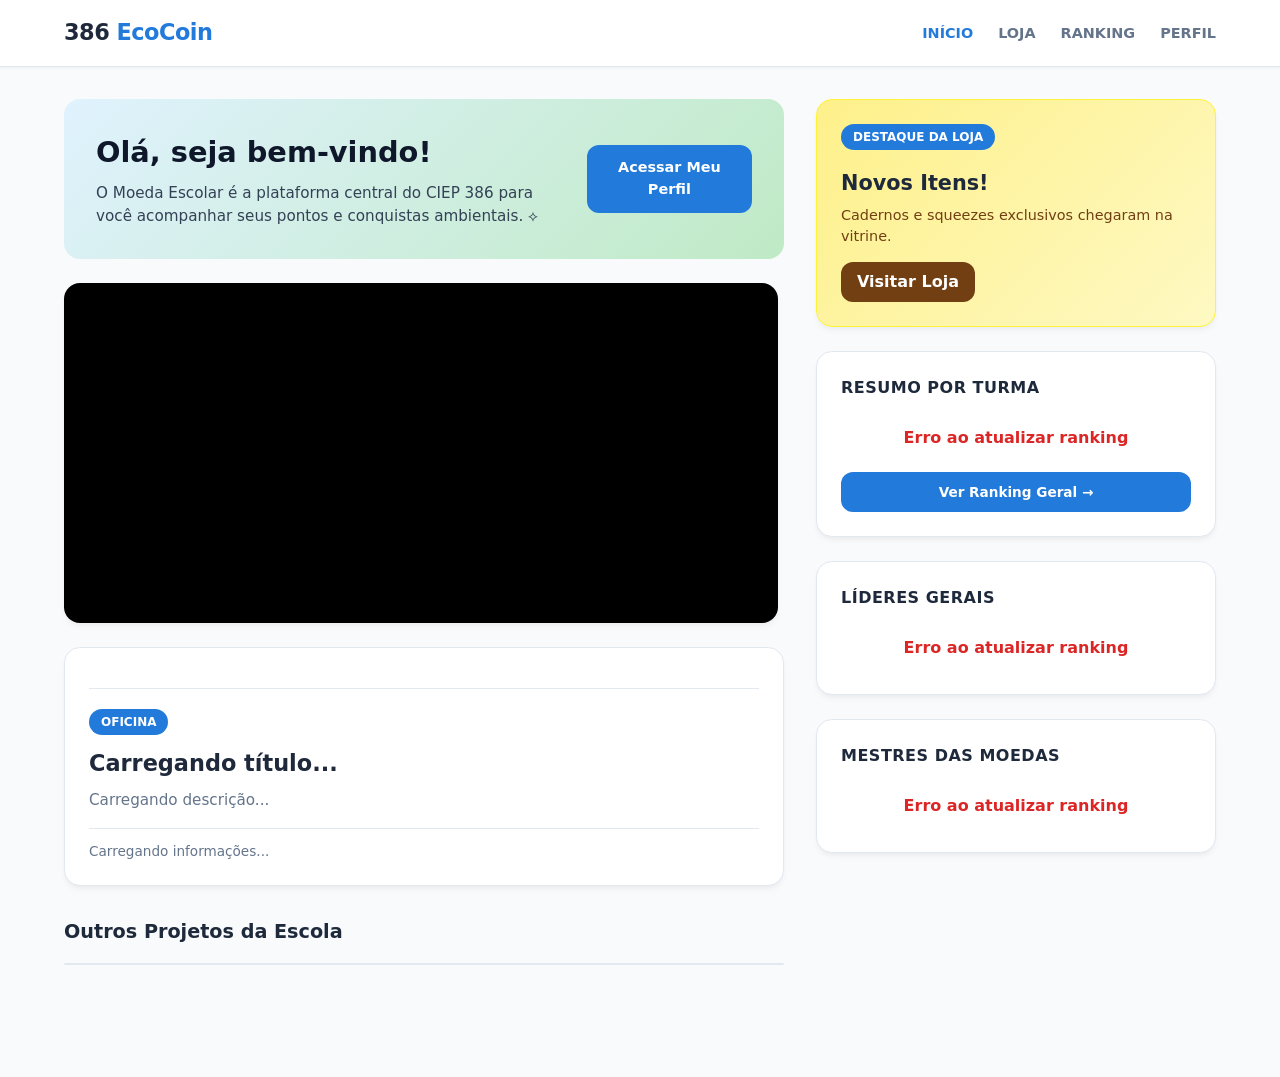
<file: index.html>
<!DOCTYPE html>
<html lang="pt-br">
<head>
    <meta charset="UTF-8">
    <meta name="viewport" content="width=device-width, initial-scale=1.0">
    <title>EcoCoin - Início</title>
    <link rel="stylesheet" href="style.css">
    <script src="script.js" defer></script>
    <script src="script_index.js" defer></script>
</head>
<body> 
    <noscript>
        <div class="aviso-noscript">
            ⚠️ Este site precisa de JavaScript habilitado para funcionar completamente. Habilite o JavaScript no seu navegador.
        </div>
    </noscript>
    <header>
        <div class="nav-container">
            <a href="/" class="logo-text">386 <span>EcoCoin</span></a>
            <button type="button" class="menu-toggle" aria-label="Abrir menu" aria-expanded="false">☰</button>
            <nav><ul>
                <li><a href="/" class="link-ativo">INÍCIO</a></li>
                <li><a href="loja.html">LOJA</a></li>
                <li><a href="ranking.html">RANKING</a></li>
                <li><a href="perfil.html">PERFIL</a></li>
            </ul></nav>
        </div>
    </header>

    <main class="conteiner-painel">
        <section class="coluna-principal">
            <div class="cartao-boas-vindas">
                <div class="texto-boas-vindas">
                    <h1 id="titulo-boas-vindas">Olá, seja bem-vindo!</h1>
                    <p>O Moeda Escolar é a plataforma central do CIEP 386 para você acompanhar seus pontos e conquistas ambientais. ⟡</p>
                </div>
                <a class="botao-principal-painel" id="botao-boas-vindas" href="perfil.html">Acessar Meu Perfil</a>
            </div>

            <div class="conteiner-carrossel">
                <!-- Preenchido dinamicamente via api/conteudo_publica.php (editável em admin/conteudo.html) -->
            </div>

            <div class="cartao cartao-evento">
                <div class="cabecalho-abas">
                    <!-- Preenchido dinamicamente via api/conteudo_publica.php (editável em admin/conteudo.html) -->
                </div>

                <div class="caixa-conteudo">
                    <span id="tag-evento" class="tag-status">OFICINA</span>
                    <h2 id="evento-titulo">Carregando título...</h2>
                    <p class="descricao" id="evento-descricao">Carregando descrição...</p>
                    <p class="rodape-info" id="evento-rodape">Carregando informações...</p>
                    
                    <div class="rodape-acao">
                        <!-- Preenchido dinamicamente via api/conteudo_publica.php (editável em admin/conteudo.html) -->
                    </div>
                </div>
            </div>

            <div class="secao-projetos">
                <h2 class="titulo-secao">Outros Projetos da Escola</h2>
                <div class="acordeon">
                    <!-- Preenchido dinamicamente via api/conteudo_publica.php (editável em admin/conteudo.html) -->
                </div>
            </div>
        </section>

        <aside class="coluna-lateral">
            <div class="cartao cartao-loja-destaque">
                <span class="tag-status status-verde">Destaque da Loja</span>
                <h2>Novos Itens!</h2>
                <p>Cadernos e squeezes exclusivos chegaram na vitrine.</p>
                <a class="botao-secundario" href="loja.html">Visitar Loja</a>
            </div>

            <div class="cartao widget-ranking">
                <h3 class="titulo-widget">Resumo por Turma</h3>
                <div id="resumo-turmas-home" class="conteiner-grafico-ranking">
                    <div class="texto-estado">Carregando turmas...</div>
                </div>
                <a class="botao-texto" href="ranking.html">Ver Ranking Geral →</a>
            </div>    

            <div class="cartao widget-ranking">
                <h3 class="titulo-widget">Líderes Gerais</h3>
                <div id="podio-lideres-gerais" class="lista-resumo-ranking">
                    <div class="texto-estado">Carregando líderes...</div>
                </div>
            </div>

            <div class="cartao widget-ranking">
                <h3 class="titulo-widget">Mestres das Moedas</h3>
                <div id="podio-mestres-moedas" class="lista-resumo-ranking">
                    <div class="texto-estado">Carregando mestres...</div>
                </div>
            </div>    
        </aside>
    </main>
    <footer></footer>
</body>
</html>
</file>
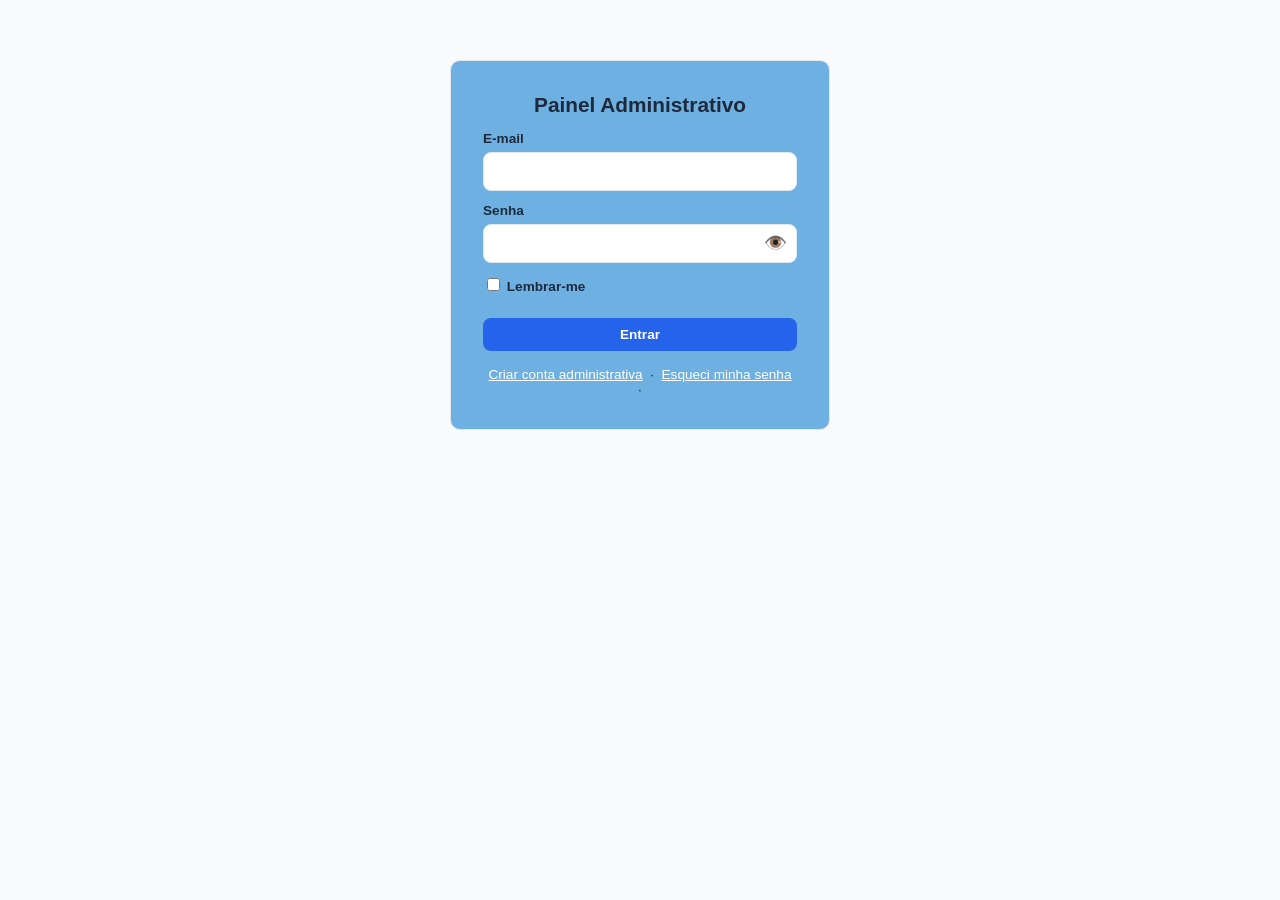
<file: admin/index.html>
<!DOCTYPE html>
<html lang="pt-BR">
<head>
<meta charset="UTF-8">
<meta name="viewport" content="width=device-width, initial-scale=1.0">
<title>Painel Admin — 386 EcoCoin</title>
<link rel="stylesheet" href="estilo_admin.css">
<script src="script_admin.js" defer></script>
<script src="script_admin_login.js" defer></script>
</head>
<body>

<noscript>
    <div class="aviso-noscript">
        ⚠️ Este painel precisa de JavaScript habilitado para funcionar. Habilite o JavaScript no seu navegador.
    </div>
</noscript>

<div class="admin-login-container">
    <h1 id="admin-titulo">Painel Administrativo</h1>

    <form id="form-login-admin" class="admin-form">
        <label for="login-email">E-mail</label>
        <input type="email" id="login-email" autocomplete="email" required>
        <label for="login-senha">Senha</label>
        <input type="password" id="login-senha" autocomplete="current-password" required>
        <label class="admin-checkbox-linha" id="grupo-lembrar-me">
            <input type="checkbox" id="login-lembrar-me">
            Lembrar-me
        </label>
        <button type="submit" class="admin-btn admin-btn--bloco">Entrar</button>
    </form>

    <form id="form-cadastro-admin" class="admin-form oculto">
        <label for="cad-nome">Nome</label>
        <input type="text" id="cad-nome" required>
        <label for="cad-email">E-mail</label>
        <input type="email" id="cad-email" autocomplete="email" required>
        <label for="cad-senha">Senha</label>
        <input type="password" id="cad-senha" autocomplete="new-password" required>
        <label for="cad-conf-senha">Confirmar senha</label>
        <input type="password" id="cad-conf-senha" autocomplete="new-password" required>
        <label for="cad-token">Token de administração</label>
        <input type="text" id="cad-token" autocomplete="off" required>
        <button type="submit" class="admin-btn admin-btn--bloco">Criar conta</button>
    </form>

    <form id="form-recuperar-admin" class="admin-form oculto">
        <label for="rec-email">E-mail</label>
        <input type="email" id="rec-email" autocomplete="email" required>
        <label for="rec-token">Token de administração</label>
        <input type="text" id="rec-token" autocomplete="off" required>
        <label for="rec-nova-senha">Nova senha</label>
        <input type="password" id="rec-nova-senha" autocomplete="new-password" required>
        <button type="submit" class="admin-btn admin-btn--bloco">Redefinir senha</button>
    </form>

    <div class="troca-modo">
        <a id="link-mostrar-cadastro">Criar conta administrativa</a>
        &nbsp;·&nbsp;
        <a id="link-mostrar-recuperar">Esqueci minha senha</a>
        &nbsp;·&nbsp;
        <a id="link-mostrar-login" class="oculto">Voltar ao login</a>
    </div>
</div>

</body>
</html>
</file>
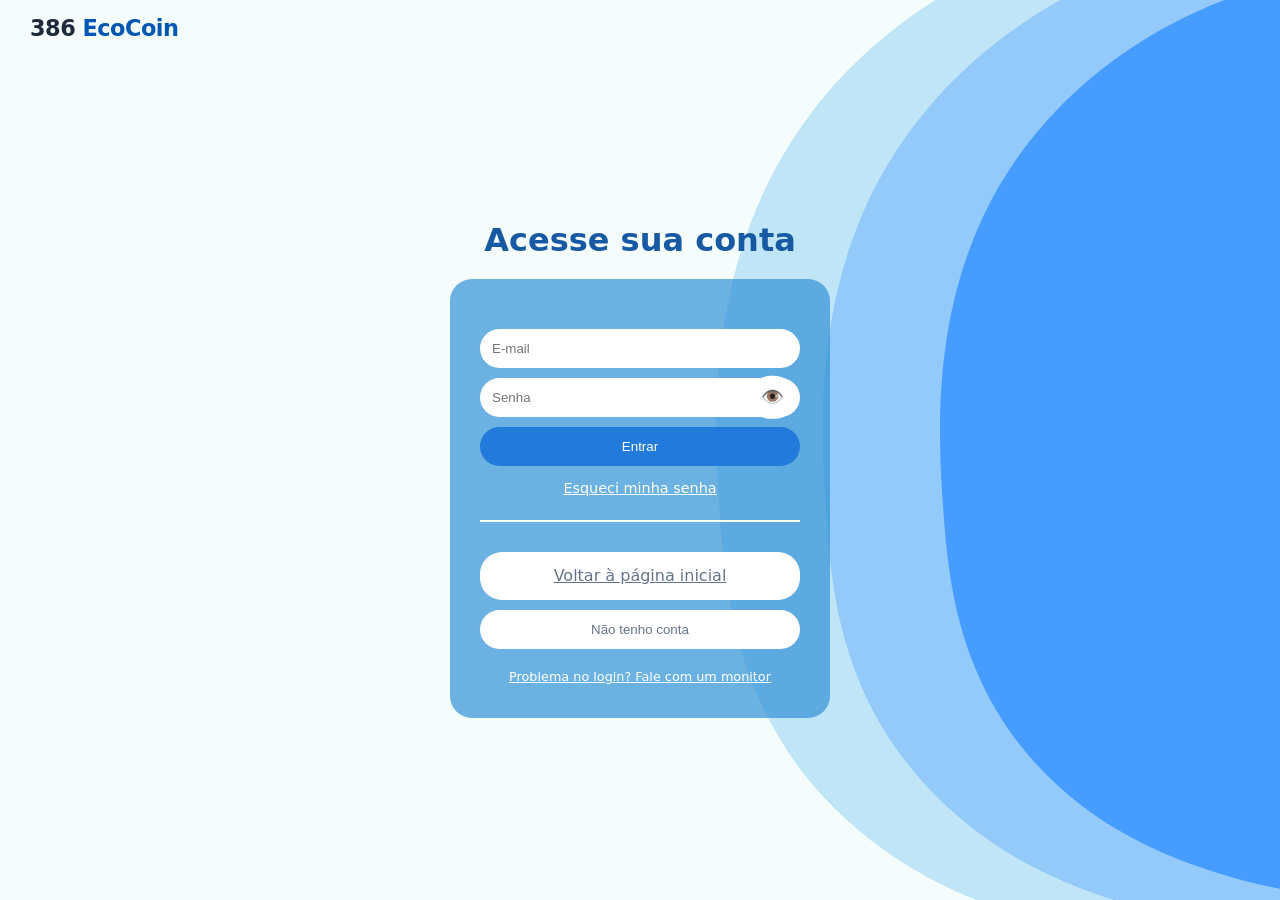
<file: login.html>
<!DOCTYPE html>
<html lang="pt-br">
<head>
    <meta charset="UTF-8">
    <meta name="viewport" content="width=device-width, initial-scale=1.0">
    <title>Entrar - EcoCoins</title>
    <link rel="stylesheet" href="style.css">
    <script src="script.js" defer></script>
    <script src="script_login_perfil.js" defer></script>
</head>
<body id="pagina_login">

    <noscript>
        <div class="aviso-noscript">
            ⚠️ Este site precisa de JavaScript habilitado para funcionar. Habilite o JavaScript no seu navegador.
        </div>
    </noscript>

    <a href="/" class="logo-text">386 <span>EcoCoin</span></a>
    
    <div class="acesso">
        <h1 id="titulo">Acesse sua conta</h1>
        
        <section class="area-cadastro">
            
            <form id="login" class="cadastrar">
                <ul>
                    <li><input type="email" id="email_login" placeholder="E-mail" autocomplete="email" required></li>
                    <li><input type="password" id="senha_login" placeholder="Senha" autocomplete="current-password" required></li>
                    <li><input type="submit" id="btn_entrar" class="btn-entrar" value="Entrar"></li>
            
                    <li class="texto-centro">
                    <a href="recuperar.html" class="link-claro link-claro--grande">
                    Esqueci minha senha
                    </a></li>
                </ul>
            </form>
            
            <form id="nova_conta" class="cadastrar oculto">
                <ul>
                    <li><input type="text" id="nome_cadastro" placeholder="Nome Completo" autocomplete="name" required></li>
                    <li><input type="text" id="turma_cadastro" placeholder="Turma" required></li>
                    <li><input type="text" id="matricula_cadastro" inputmode="numeric" autocomplete="off" placeholder="Matrícula" required></li>
                    <li><input type="email" id="email_cadastro" placeholder="E-mail" autocomplete="email" required></li>
                    <!-- CPF e celular: começam ocultos; script_login_perfil.js mostra, torna
                         obrigatório ou remove cada um conforme CPF_MODO/TELEFONE_MODO (api/config.php). -->
                    <li id="li_cpf_cadastro" class="oculto"><input type="text" id="cpf_cadastro" inputmode="numeric" autocomplete="off" placeholder="CPF" maxlength="14"></li>
                    <li id="li_telefone_cadastro" class="oculto"><input type="tel" id="telefone_cadastro" inputmode="tel" autocomplete="tel-national" placeholder="Celular com DDD" maxlength="15"></li>
                    <li><input type="password" id="senha_cadastro" placeholder="Senha" autocomplete="new-password" required></li>
                    <li><input type="password" id="confsenha" placeholder="Confirmar Senha" autocomplete="new-password" required></li>
                    <li><input type="submit" id="btn_cadastrar" class="btn-entrar" value="Cadastrar"></li>
                </ul>
            </form>
            <div class="redes">
                <ul>
                    <li><a id="btn_inicio" class="btn-entrar btn-entrar--bloco" href="/">Voltar à página inicial</a></li>
                    <li><button id="btn_conta" class="btn-entrar btn-entrar--escuro">Não tenho conta</button></li>
                </ul>
            </div>

            <div class="bloco-ajuda-whatsapp">
                <a href="https://wa.me/SEUNUMERO?text=Olá,%20preciso%20de%20ajuda%20para%20recuperar%20minha%20senha%20do%20EcoCoin"
                    id="link-whatsapp-login"
                    target="_blank"
                    class="link-claro">
                    Problema no login? Fale com um monitor
                </a>
            </div>
            
        </section>
    </div>

</body>
</html>
</file>
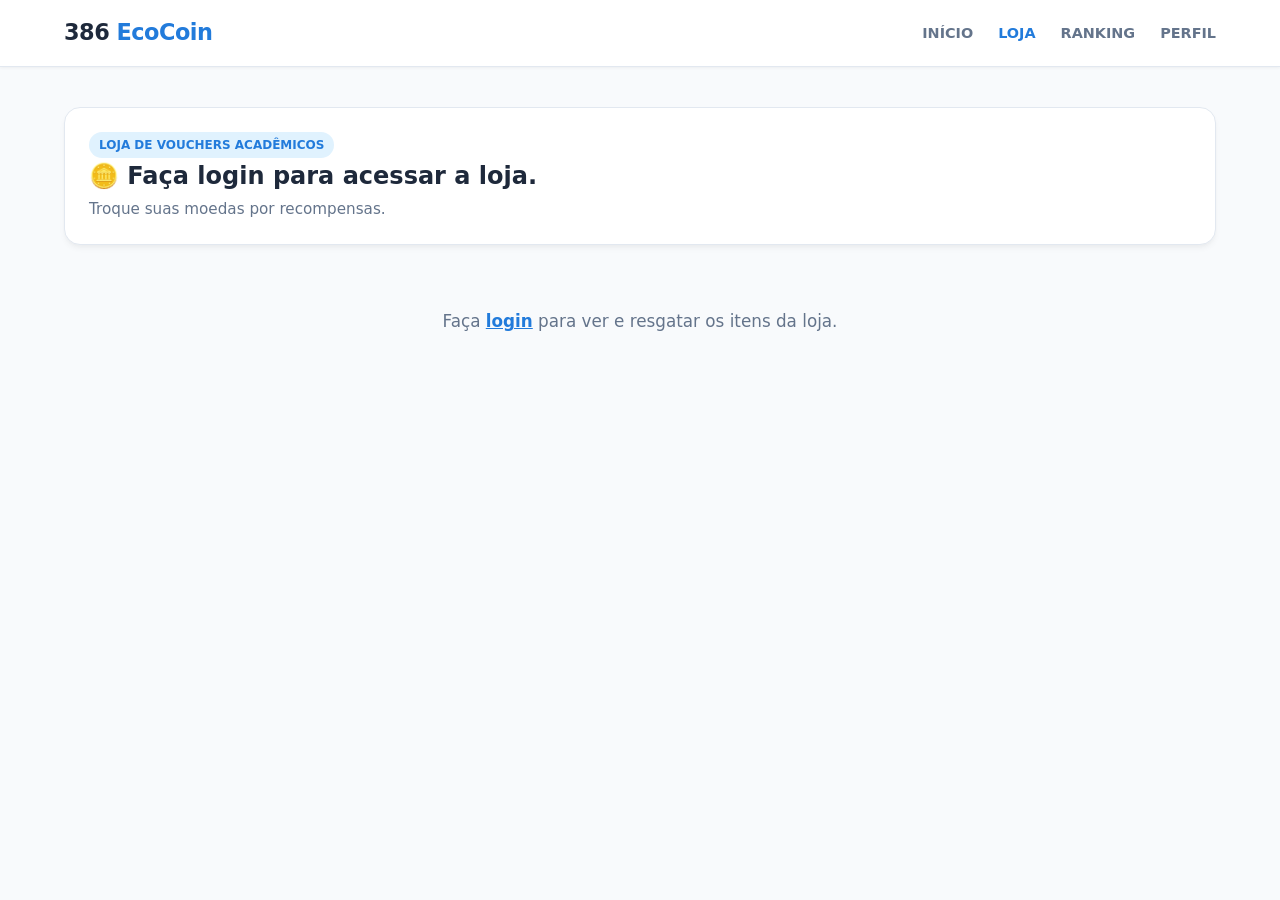
<file: loja.html>
<!DOCTYPE html>
<html lang="pt-br">
<head>
    <meta charset="UTF-8">
    <meta name="viewport" content="width=device-width, initial-scale=1.0">
    <title>Loja EcoCoin - CIEP 386</title>
    <link rel="stylesheet" href="style.css">
    <script src="script.js" defer></script>
    <script src="script_loja.js" defer></script>
</head>
<body>
    <noscript>
        <div class="aviso-noscript">
            ⚠️ Este site precisa de JavaScript habilitado para funcionar completamente. Habilite o JavaScript no seu navegador.
        </div>
    </noscript>
    <header>
        <div class="nav-container">
            <a href="/" class="logo-text">386 <span>EcoCoin</span></a>
            <button type="button" class="menu-toggle" aria-label="Abrir menu" aria-expanded="false">☰</button>
            <nav><ul>
                <li><a href="/">INÍCIO</a></li>
                <li><a href="loja.html" class="link-ativo">LOJA</a></li>
                <li><a href="ranking.html">RANKING</a></li>
                <li><a href="perfil.html">PERFIL</a></li>
            </ul></nav>
        </div>
    </header>

    <main class="conteiner-loja">
        
        <div class="cartao painel-usuario-loja">
            <div>
                <span class="tag-categoria-loja">Loja de vouchers acadêmicos</span>
                <h2 id="saldoExibido">🪙 Carregando saldo...</h2>
                <p class="descricao-loja">Troque suas moedas por recompensas.</p>
            </div>
        </div>

        <div id="avisoLoginLoja" class="oculto">
            <p>
                Faça <a href="login.html">login</a> para ver e resgatar os itens da loja.
            </p>
        </div>

        <section class="grade-produtos" id="grade-itens-loja">
            <p class="texto-estado">Carregando itens da loja...</p>
        </section>

        <div class="cartao" id="secaoPedidos">
            <div class="cabecalho-pedidos">
                <div>
                    <h3>🛍️ Meus Pedidos Realizados</h3>
                    <p class="descricao-loja">Acompanhe o andamento e o status dos seus resgates acadêmicos.</p>
                </div>
                <div>
                    <select id="filtroStatusPedido">
                        <option value="todos">Todos os Status</option>
                        <option value="Pendente">🟡 Pendentes</option>
                        <option value="Aprovado">🔵 Aprovados</option>
                        <option value="Resgatado">🟢 Resgatados</option>
                    </select>
                </div>
            </div>

            <div class="rolagem-horizontal">
                <table class="tabela-historico">
                    <thead>
                        <tr>
                            <th>Item Solicitado</th>
                            <th>Custo</th>
                            <th>Status Atual</th>
                            <th>Ação</th>
                        </tr>
                    </thead>
                    <tbody id="listaPedidosAluno">
                        <tr>
                            <td colspan="4" class="texto-estado texto-estado--tabela">Carregando seus pedidos...</td>
                        </tr>
                    </tbody>
                </table>
            </div>
        </div>
    </main>
    <footer></footer>
</body>
</html>
</file>
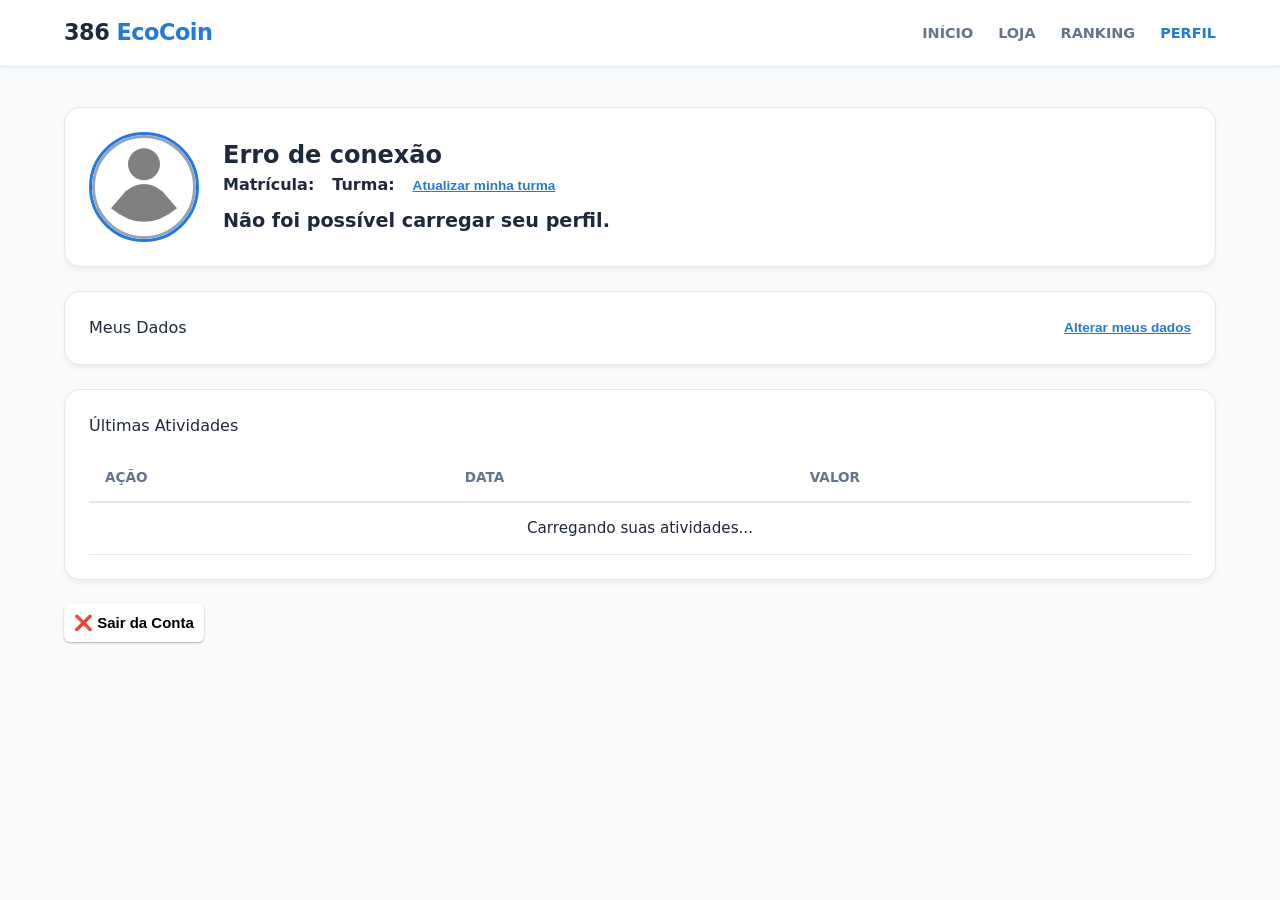
<file: perfil.html>
<!DOCTYPE html>
<html lang="pt-br">
<head>
    <meta charset="UTF-8">
    <meta name="viewport" content="width=device-width, initial-scale=1.0">
    <title>Meu Perfil - EcoCoin</title>
    <link rel="stylesheet" href="style.css">
    <script src="script.js" defer></script>
    <script src="script_login_perfil.js" defer></script>
</head>
<body id="pagina_perfil">
    <noscript>
        <div class="aviso-noscript">
            ⚠️ Este site precisa de JavaScript habilitado para funcionar completamente. Habilite o JavaScript no seu navegador.
        </div>
    </noscript>
    <header>
        <div class="nav-container">
            <a href="/" class="logo-text">386 <span>EcoCoin</span></a>
            <button type="button" class="menu-toggle" aria-label="Abrir menu" aria-expanded="false">☰</button>
            <nav><ul>
                <li><a href="/">INÍCIO</a></li>
                <li><a href="loja.html">LOJA</a></li>
                <li><a href="ranking.html">RANKING</a></li>
                <li><a href="perfil.html" class="link-ativo">PERFIL</a></li>
            </ul></nav>
        </div>
    </header>

    <main class="main-content-single">      
        <div class="card perfil-header">
            <div class="perfil-avatar">
                <img src="Imagens/usuario1.svg" alt="Foto do Aluno">
            </div>
            <div class="perfil-info">
                <h1 id="nomeAluno">Carregando...</h1>
                <p class="perfil-dados">
                    <span class="perfil-dado"><strong>Matrícula:</strong> <span id="matriculaAluno"></span></span>
                    <span class="perfil-dado"><strong>Turma:</strong> <span id="turmaAluno"></span></span>
                    <button type="button" id="btnTrocarTurma" class="link-acao">Atualizar minha turma</button>
                </p>
                <p id="avisoSemTurmaEsteAno" class="aviso-pendente oculto">
                    📋 Você ainda não informou em qual turma está matriculado(a) este ano. Por favor, atualize abaixo.
                </p>
                <p id="avisoTrocaTurmaPendente" class="aviso-pendente oculto">
                    ⏳ Sua solicitação para a turma <strong id="turmaSolicitadaPendente"></strong> está aguardando aprovação.
                    <button type="button" id="btnCancelarSolicitacaoPendente" class="link-acao">Cancelar solicitação</button>
                </p>
                <div id="formTrocarTurma" class="form-troca-turma oculto">
                    <input type="text" id="novaTurma" placeholder="Turma atual" inputmode="numeric">
                    <button type="button" id="btnConfirmarTrocaTurma" class="btn-entrar">Confirmar</button>
                    <button type="button" id="btnCancelarTrocaTurma" class="link-acao">Cancelar</button>
                    <p class="texto-ajuda-turma">Informe a turma em que você está matriculado(a) na escola <strong>agora</strong> — isto não é uma escolha de preferência, é uma correção de cadastro.</p>
                </div>
                <div id="saldoAluno" class="saldo-aluno"></div>
            </div>
        </div>

        <div class="card" id="cardDadosConta">
            <div class="card-cabecalho-dados">
                <span class="card-title">Meus Dados</span>
                <!-- Recolhido por padrão: o formulário só aparece depois deste clique. -->
                <button type="button" id="btnAlternarDadosConta" class="link-acao" aria-expanded="false" aria-controls="formDadosConta">Alterar meus dados</button>
            </div>
            <form id="formDadosConta" class="form-dados-conta oculto" novalidate>
                <label for="contaEmail">E-mail</label>
                <input type="email" id="contaEmail" autocomplete="email">

                <!-- CPF e celular: começam ocultos; script_login_perfil.js mostra ou remove cada um
                     conforme CPF_MODO/TELEFONE_MODO (api/config.php) — o mesmo do cadastro. -->
                <div id="campoContaCpf" class="oculto">
                    <label for="contaCpf">CPF</label>
                    <input type="text" id="contaCpf" inputmode="numeric" autocomplete="off" maxlength="14">
                </div>
                <div id="campoContaTelefone" class="oculto">
                    <label for="contaTelefone">Celular com DDD</label>
                    <input type="tel" id="contaTelefone" inputmode="tel" autocomplete="tel-national" maxlength="15">
                </div>

                <!-- Trocar a senha é opcional e fica recolhido: só aparece depois do clique. -->
                <div class="form-dados-conta__senha">
                    <button type="button" id="btnAlternarNovaSenha" class="link-acao" aria-expanded="false" aria-controls="secaoNovaSenha">Alterar minha senha</button>
                    <div id="secaoNovaSenha" class="oculto">
                        <label for="contaNovaSenha">Nova senha</label>
                        <input type="password" id="contaNovaSenha" autocomplete="new-password">
                        <label for="contaConfNovaSenha">Repita a nova senha</label>
                        <input type="password" id="contaConfNovaSenha" autocomplete="new-password">
                    </div>
                </div>

                <!-- Vale para QUALQUER alteração acima (e-mail, CPF, celular ou senha). -->
                <div class="form-dados-conta__confirmacao">
                    <label for="contaSenhaAtual">Para salvar, digite sua senha atual</label>
                    <p class="form-dados-conta__ajuda">É a senha que você usa hoje para entrar no site. Pedimos isso sempre que algo é alterado, para proteger a sua conta.</p>
                    <input type="password" id="contaSenhaAtual" autocomplete="current-password">
                </div>

                <button type="submit" id="btnSalvarDadosConta" class="btn-entrar">Salvar alterações</button>
            </form>
        </div>

        <!-- <div class="card">
            <span class="card-title">Minhas Conquistas</span>
            <div class="conquistas-grid">
                <div class="conquista-item">
                    <div class="badge-icon">🚀</div>
                    <h4 style="font-weight: 700; margin-top: 4px;">Pioneiro</h4>
                </div>
                <div class="conquista-item bloqueada">
                    <div class="badge-icon">🌿</div>
                    <h4 style="font-weight: 700; margin-top: 4px;">Eco-Herói</h4>
                </div>
                <div class="conquista-item bloqueada">
                    <div class="badge-icon">🛍️</div>
                    <h4 style="font-weight: 700; margin-top: 4px;">Consumidor</h4>
                </div>
            </div>
        </div> -->
        
        <div class="card">
            <span class="card-title">Últimas Atividades</span>
            <table class="tabela-historico">
                <thead>
                    <tr>
                        <th>Ação</th>
                        <th>Data</th>
                        <th>Valor</th>
                    </tr>
                </thead>
                <tbody id="atividadesAluno">
                    <tr>
                        <td colspan="3" class="texto-estado texto-estado--tabela">
                            Carregando suas atividades...
                        </td>
                    </tr>
                </tbody>
            </table>
        </div>

        <button class="btn-sair" id="btnSair">
            ❌ Sair da Conta
        </button>
    </main>

    <footer></footer>
</body>
</html>
</file>
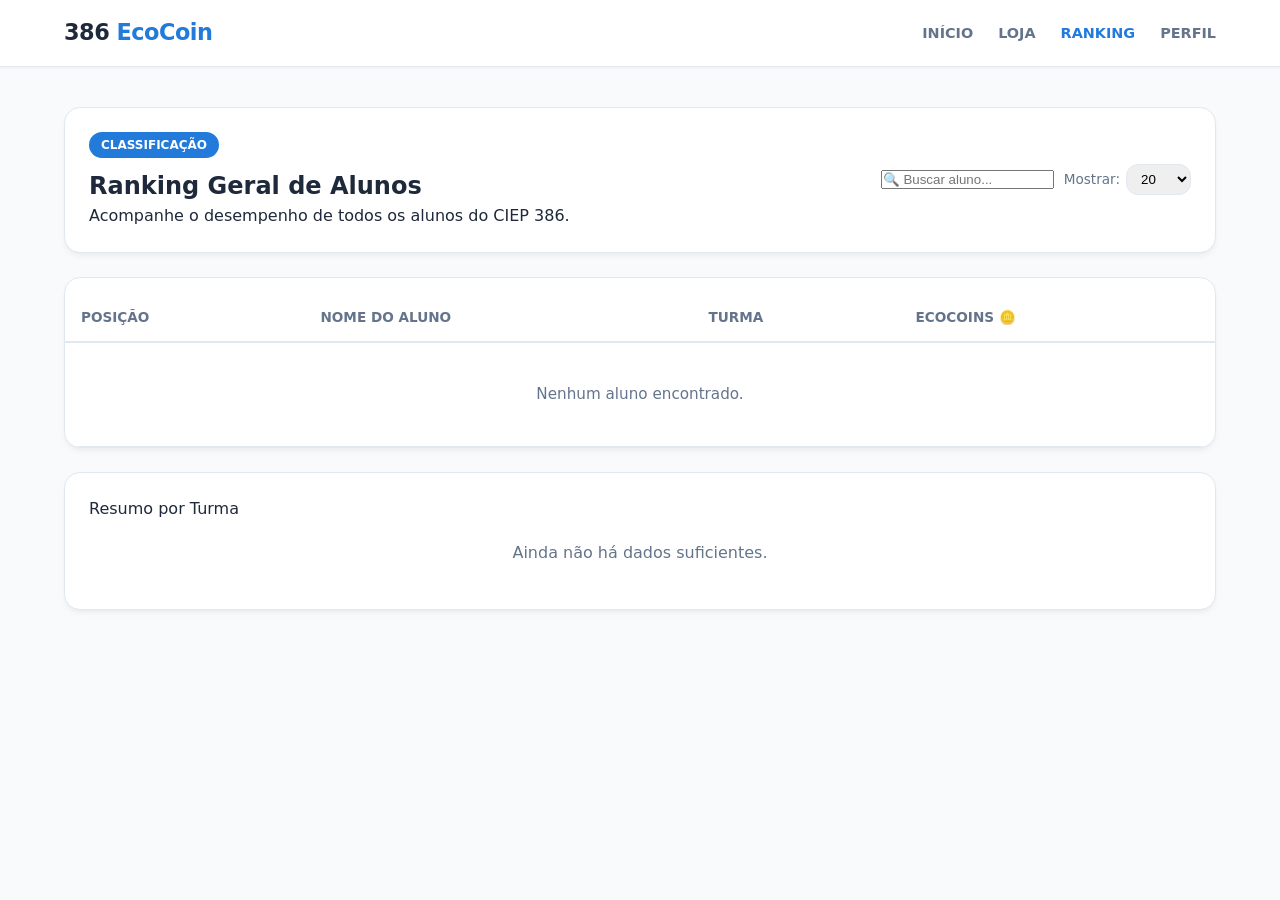
<file: ranking.html>
<!DOCTYPE html>
<html lang="pt-br">
<head>
    <meta charset="UTF-8">
    <meta name="viewport" content="width=device-width, initial-scale=1.0">
    <title>Ranking Geral - EcoCoin CIEP 386</title>
    <link rel="stylesheet" href="style.css">
    <script src="script.js" defer></script>
    <script src="script_ranking.js" defer></script>
</head>
<body>
    <noscript>
        <div class="aviso-noscript">
            ⚠️ Este site precisa de JavaScript habilitado para funcionar completamente. Habilite o JavaScript no seu navegador.
        </div>
    </noscript>
    <header>
        <div class="nav-container">
            <a href="/" class="logo-text">386 <span>EcoCoin</span></a>
            <button type="button" class="menu-toggle" aria-label="Abrir menu" aria-expanded="false">☰</button>
            <nav><ul>
                <li><a href="/">INÍCIO</a></li>
                <li><a href="loja.html">LOJA</a></li>
                <li><a href="ranking.html" class="link-ativo">RANKING</a></li>
                <li><a href="perfil.html">PERFIL</a></li>
            </ul></nav>
        </div>
    </header>

    <main class="main-content-single">

        <div class="card">
            <div class="cabecalho-ranking">
                <div>
                    <span class="tag-azul">Classificação</span>
                    <h2>Ranking Geral de Alunos</h2>
                    <p class="desc">Acompanhe o desempenho de todos os alunos do CIEP 386.</p>
                </div>
                
                <div class="controles-ranking">
                    <span id="grupoBusca" class="grupo-busca">
                        <input type="text" id="buscaNome" placeholder="🔍 Buscar aluno...">
                    </span>
                    <label>
                        Mostrar:
                        <select id="limiteRanking">
                            <option value="10">10</option>
                            <option value="20" selected>20</option>
                            <option value="50">50</option>
                            <option value="100">100</option>
                        </select>
                    </label>
                </div>
            </div>
        </div>        
   
        <div class="card card--tabela">
                    <table id="tabelaRankingGeral">
                        <thead>
                            <tr>
                                <th>Posição</th>
                                <th>Nome do Aluno</th>
                                <th>Turma</th>
                                <th>EcoCoins 🪙</th>
                            </tr>
                        </thead>
                        <tbody id="corpoTabelaRanking">
                            <tr>
                                <td colspan="4" class="texto-estado texto-estado--tabela">
                                Carregando ranking...
                                </td>
                            </tr>
                        </tbody>
                    </table>
                </div>
        <div class="card">
            <span class="ranking-title">Resumo por Turma</span>
            <div id="gradeTurmas" class="turmas-ranking-grid">
                <p class="texto-estado">Carregando turmas...</p>
            </div>
        </div>
    </main>
    <footer></footer>
</body>
</html>
</file>
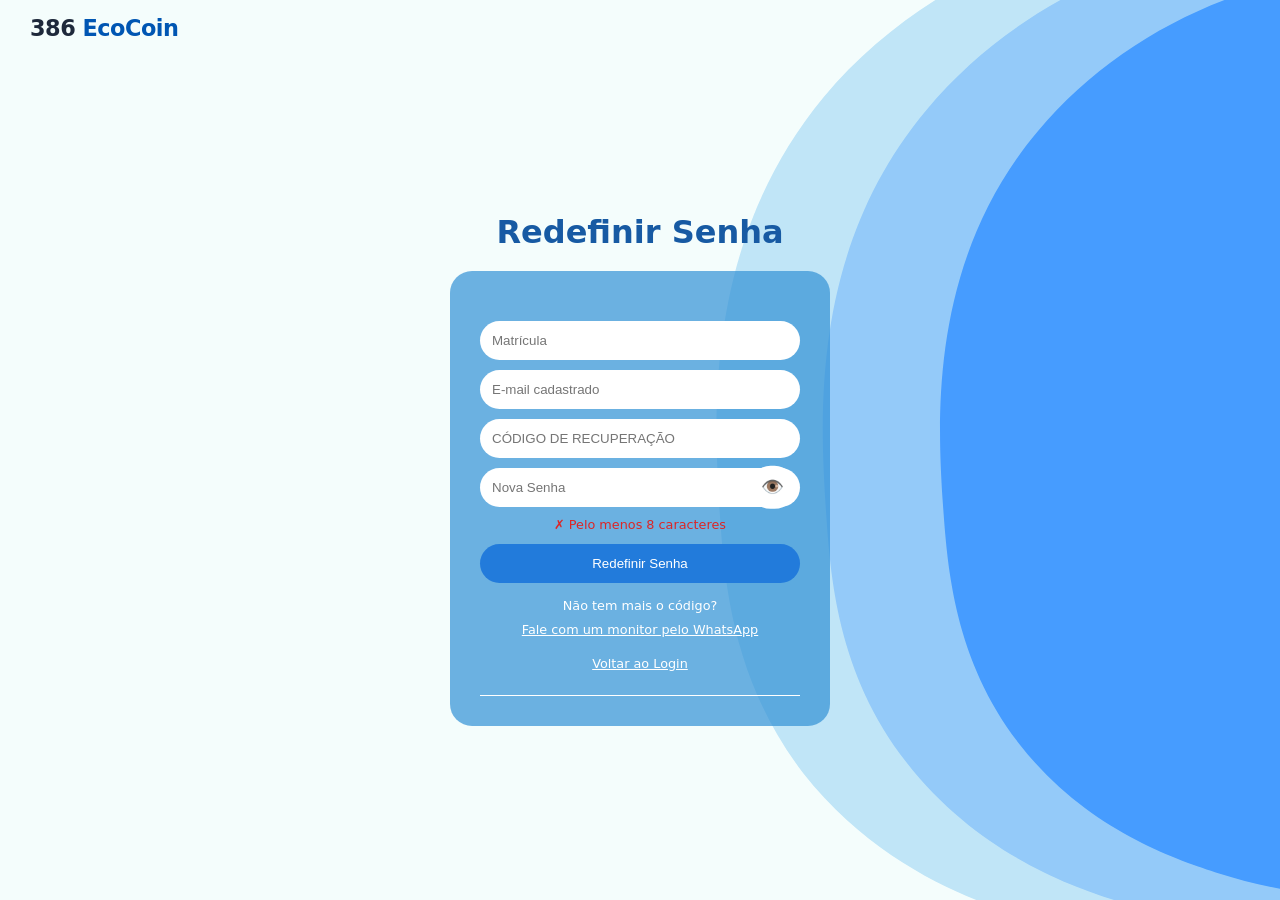
<file: recuperar.html>
<!DOCTYPE html>
<html lang="pt-br">
<head>
    <meta charset="UTF-8">
    <meta name="viewport" content="width=device-width, initial-scale=1.0">
    <title>Redefinir Senha - EcoCoin</title>
    <link rel="stylesheet" href="style.css">
    <script src="script.js" defer></script>
    <script src="script_login_perfil.js" defer></script>
</head>

<body id="pagina_recuperar">

    <noscript>
        <div class="aviso-noscript">
            ⚠️ Este site precisa de JavaScript habilitado para funcionar. Habilite o JavaScript no seu navegador.
        </div>
    </noscript>

    <a href="/" class="logo-text">386 <span>EcoCoin</span></a>
    
    <div class="acesso">
        <h1 id="titulo">Redefinir Senha</h1>

        <section class="area-cadastro">
            <form id="form-recuperar" class="cadastrar">
            <ul>
                <li><input type="text" id="rec_matricula" inputmode="numeric" placeholder="Matrícula" autocomplete="off" required></li>
                <li><input type="email" id="rec_email" placeholder="E-mail cadastrado" autocomplete="email" required></li>
                <li><input type="text" id="rec_token" maxlength="6" placeholder="Código de recuperação" autocomplete="off" required></li>
                <li><input type="password" id="nova_senha" placeholder="Nova Senha" autocomplete="new-password" required></li>
                
                <li><input type="submit" class="btn-entrar" value="Redefinir Senha"></li>
                
                <li class="texto-centro">
                    <span class="texto-claro">Não tem mais o código?</span><br>
                    <a href="https://wa.me/SEUNUMERO?text=Olá,%20preciso%20de%20ajuda%20para%20recuperar%20minha%20senha%20do%20EcoCoin"
                        id="link-whatsapp-recuperar" target="_blank"
                        class="link-claro">
                        Fale com um monitor pelo WhatsApp
                    </a>
                </li>

                <li>
                    <a href="login.html" class="link-claro">Voltar ao Login</a>
                </li>
            </ul>
            </form>
        </section>
    </div>
</body>
</html>
</file>
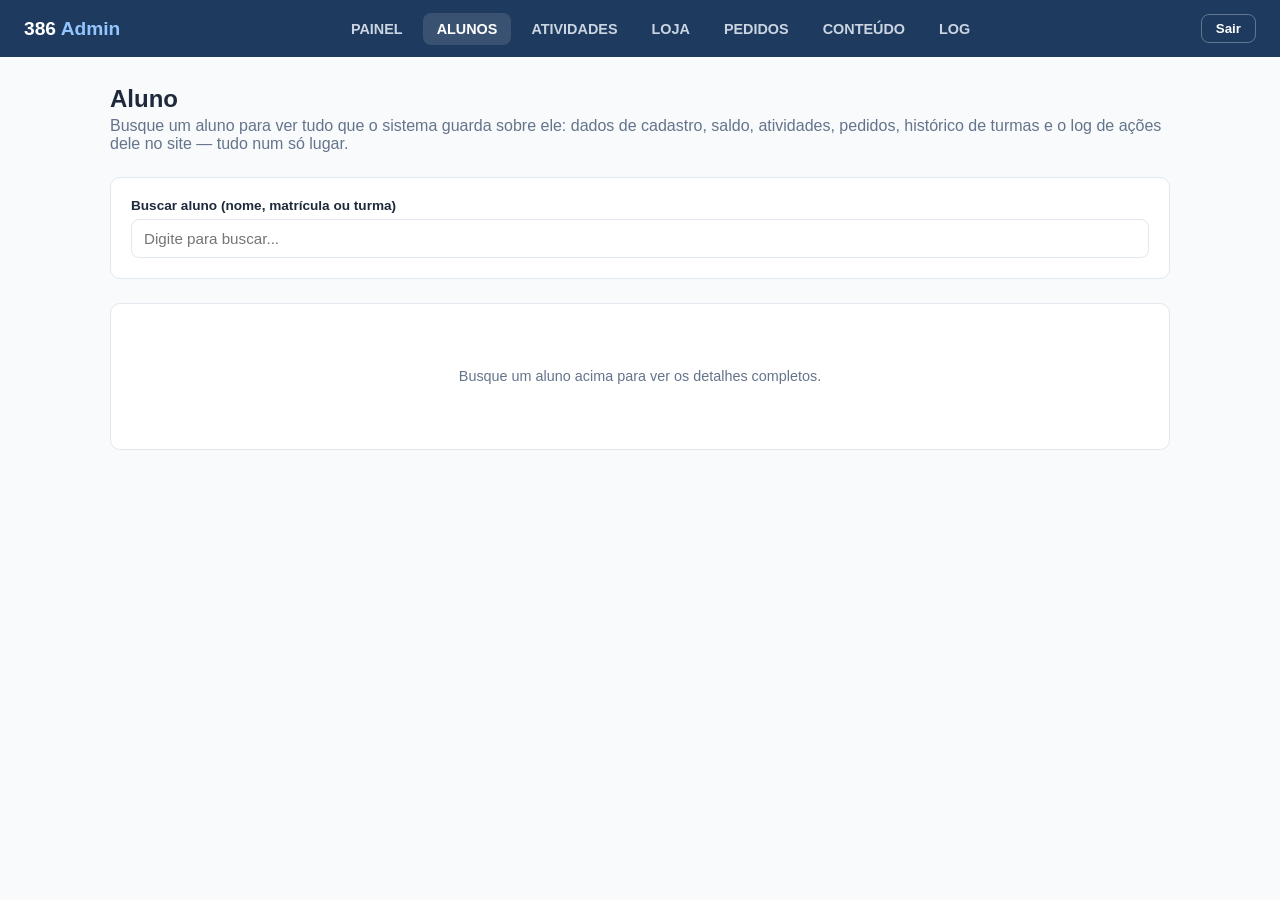
<file: admin/aluno.html>
<!DOCTYPE html>
<html lang="pt-BR">
<head>
<meta charset="UTF-8">
<meta name="viewport" content="width=device-width, initial-scale=1.0">
<title>Aluno — Admin 386 EcoCoin</title>
<link rel="stylesheet" href="estilo_admin.css">
<script src="script_admin.js" defer></script>
<script src="script_admin_aluno.js" defer></script>
</head>
<body>

<noscript>
    <div class="aviso-noscript">
        ⚠️ Este painel precisa de JavaScript habilitado para funcionar. Habilite o JavaScript no seu navegador.
    </div>
</noscript>

<header class="admin-header">
    <a href="painel.html" class="logo-admin">386 <span>Admin</span></a>
    <button type="button" class="menu-toggle-admin" aria-label="Abrir menu" aria-expanded="false">☰</button>
    <nav><ul>
            <li><a href="painel.html">Painel</a></li>
            <li><a href="aluno.html" class="ativo">Alunos</a></li>
            <li><a href="atividades.html">Atividades</a></li>
            <li><a href="loja.html">Loja</a></li>
            <li><a href="pedidos.html">Pedidos</a></li>
            <li><a href="conteudo.html">Conteúdo</a></li>
            <li><a href="log.html">Log</a></li>
    </ul></nav>
    <button class="sair-btn" onclick="window.location.href='logout.php'">Sair</button>
</header>

<main class="admin-main">
    <h1 class="admin-titulo">Aluno</h1>
    <p class="admin-subtitulo">Busque um aluno para ver tudo que o sistema guarda sobre ele: dados de cadastro, saldo, atividades, pedidos, histórico de turmas e o log de ações dele no site — tudo num só lugar.</p>

    <div class="admin-cartao admin-form">
        <label for="busca-aluno-perfil" class="admin-label-topo">Buscar aluno (nome, matrícula ou turma)</label>
        <input type="text" id="busca-aluno-perfil" autocomplete="off" placeholder="Digite para buscar...">
        <div id="resultados-busca-aluno-perfil" class="admin-busca-resultados oculto"></div>
    </div>

    <div id="estado-perfil">
        <div class="admin-cartao">
            <p class="admin-vazio">Busque um aluno acima para ver os detalhes completos.</p>
        </div>
    </div>

    <div id="perfil-aluno" class="oculto">

        <div class="admin-cartao">
            <div class="admin-perfil-cabecalho">
                <div>
                    <h2 id="perfil-nome">—</h2>
                    <p class="admin-subtitulo" id="perfil-subtitulo">—</p>
                </div>
                <div id="perfil-tags" class="admin-perfil-tags"></div>
            </div>
            <div class="admin-grid-2">
                <div class="admin-stat">
                    <div class="admin-stat__rotulo">Ganho total</div>
                    <div class="admin-stat__valor" id="perfil-ganho">🪙 0.00</div>
                </div>
                <div class="admin-stat">
                    <div class="admin-stat__rotulo">Gasto total</div>
                    <div class="admin-stat__valor" id="perfil-gasto">🪙 0.00</div>
                </div>
                <div class="admin-stat">
                    <div class="admin-stat__rotulo">Saldo atual</div>
                    <div class="admin-stat__valor admin-stat__valor--positivo" id="perfil-saldo">🪙 0.00</div>
                </div>
            </div>
            <p id="perfil-expiracoes" class="admin-subtitulo admin-nota-tabela oculto"></p>
        </div>

        <div class="admin-cartao">
            <h2>📋 Dados de cadastro</h2>
            <table class="admin-tabela admin-tabela--cadastro">
                <tbody id="tabela-cadastro"></tbody>
            </table>
        </div>

        <div class="admin-cartao">
            <h2>🏫 Histórico de turmas</h2>
            <div class="rolagem-horizontal">
                <table class="admin-tabela">
                    <thead><tr><th>Turma</th><th>Ano</th><th>Solicitada em</th><th>Status</th></tr></thead>
                    <tbody id="tabela-turmas"></tbody>
                </table>
            </div>
        </div>

        <div class="admin-cartao">
            <h2>🪙 Atividades (extrato completo)</h2>
            <div class="rolagem-horizontal">
                <table class="admin-tabela">
                    <thead><tr><th>Data</th><th>Atividade</th><th>Valor</th><th>Turma na época</th></tr></thead>
                    <tbody id="tabela-atividades"></tbody>
                </table>
            </div>
            <p class="admin-subtitulo admin-nota-tabela">
                Para editar ou remover um lançamento, use a tela <a href="atividades.html">Atividades</a>.
            </p>
        </div>

        <div class="admin-cartao">
            <h2>🛍️ Pedidos na loja (todos)</h2>
            <div class="rolagem-horizontal">
                <table class="admin-tabela">
                    <thead><tr><th>Data</th><th>Item</th><th>Valor</th><th>Status</th><th>Turma na época</th></tr></thead>
                    <tbody id="tabela-pedidos"></tbody>
                </table>
            </div>
            <p class="admin-subtitulo admin-nota-tabela">
                Para alterar o status de um pedido, use a tela <a href="pedidos.html">Pedidos</a>.
            </p>
        </div>

        <div class="admin-cartao">
            <h2>📜 Log de ações do aluno</h2>
            <div class="rolagem-horizontal">
                <table class="admin-tabela">
                    <thead><tr><th>Quando</th><th>Ação</th><th>Detalhes</th><th>IP</th></tr></thead>
                    <tbody id="tabela-log-aluno"></tbody>
                </table>
            </div>
            <p class="admin-subtitulo admin-nota-tabela" id="nota-log-aluno"></p>
        </div>

    </div>
</main>

</body>
</html>
</file>
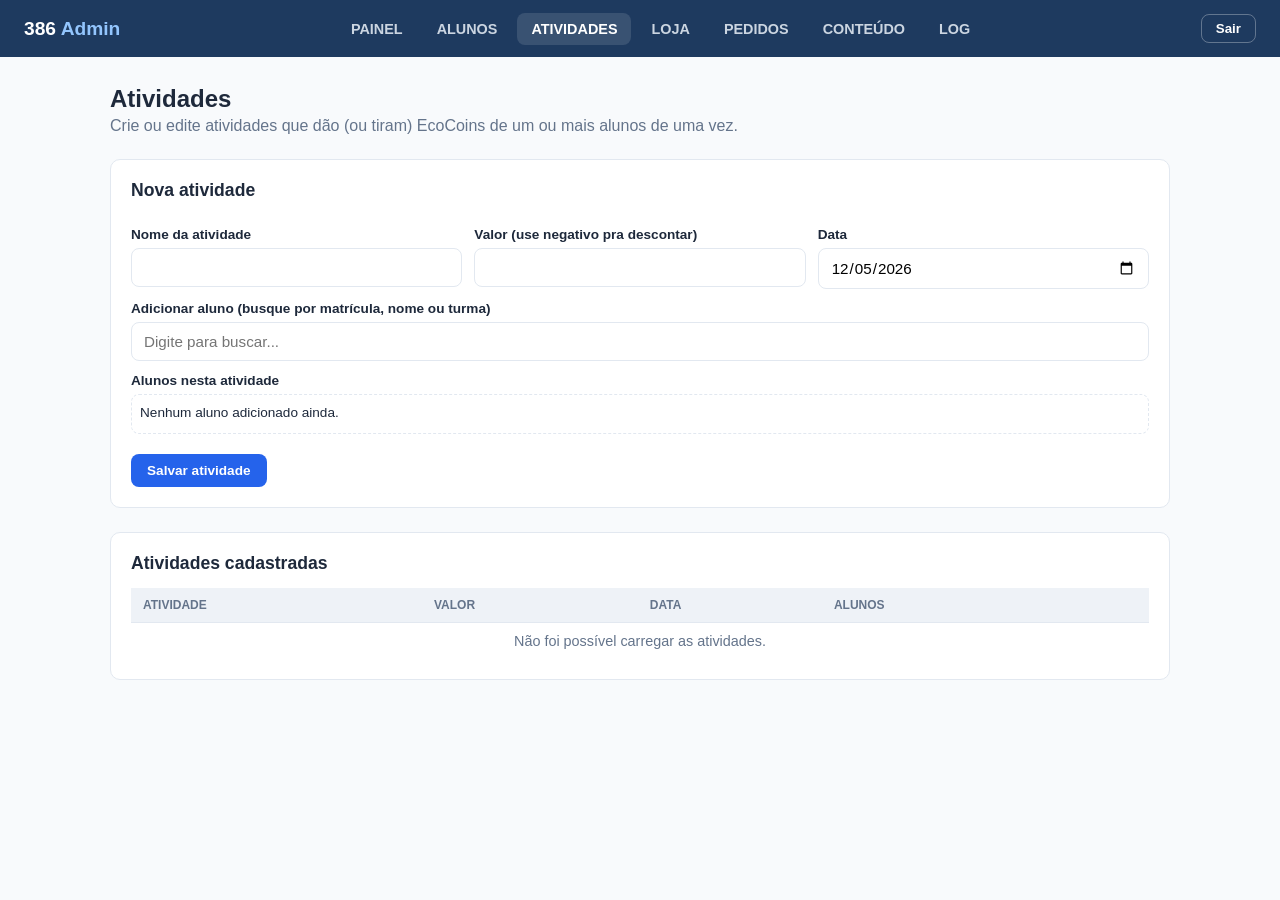
<file: admin/atividades.html>
<!DOCTYPE html>
<html lang="pt-BR">
<head>
<meta charset="UTF-8">
<meta name="viewport" content="width=device-width, initial-scale=1.0">
<title>Atividades — Admin 386 EcoCoin</title>
<link rel="stylesheet" href="estilo_admin.css">
<script src="script_admin.js" defer></script>
<script src="script_admin_atividades.js" defer></script>
</head>
<body>

<noscript>
    <div class="aviso-noscript">
        ⚠️ Este painel precisa de JavaScript habilitado para funcionar. Habilite o JavaScript no seu navegador.
    </div>
</noscript>

<header class="admin-header">
    <a href="painel.html" class="logo-admin">386 <span>Admin</span></a>
    <button type="button" class="menu-toggle-admin" aria-label="Abrir menu" aria-expanded="false">☰</button>
    <nav><ul>
            <li><a href="painel.html">Painel</a></li>
            <li><a href="aluno.html">Alunos</a></li>
            <li><a href="atividades.html" class="ativo">Atividades</a></li>
            <li><a href="loja.html">Loja</a></li>
            <li><a href="pedidos.html">Pedidos</a></li>
            <li><a href="conteudo.html">Conteúdo</a></li>
            <li><a href="log.html">Log</a></li>
    </ul></nav>
    <button class="sair-btn" onclick="window.location.href='logout.php'">Sair</button>
</header>

<main class="admin-main">
    <h1 class="admin-titulo">Atividades</h1>
    <p class="admin-subtitulo">Crie ou edite atividades que dão (ou tiram) EcoCoins de um ou mais alunos de uma vez.</p>

    <div class="admin-cartao">
        <h2 id="titulo-formulario">Nova atividade</h2>
        <form id="form-atividade" class="admin-form">
            <input type="hidden" id="atividade-id" value="">
            <div class="admin-form-linha">
                <div>
                    <label for="atividade-nome">Nome da atividade</label>
                    <input type="text" id="atividade-nome" required maxlength="120">
                </div>
                <div>
                    <label for="atividade-valor">Valor (use negativo pra descontar)</label>
                    <input type="number" id="atividade-valor" step="0.01" required>
                </div>
                <div>
                    <label for="atividade-data">Data</label>
                    <input type="date" id="atividade-data" required>
                </div>
            </div>

            <label for="busca-aluno">Adicionar aluno (busque por matrícula, nome ou turma)</label>
            <input type="text" id="busca-aluno" autocomplete="off" placeholder="Digite para buscar...">
            <div id="resultados-busca-aluno" class="admin-busca-resultados oculto"></div>

            <label>Alunos nesta atividade</label>
            <div id="lista-alunos-selecionados" class="admin-lista-selecionados">
                <span class="admin-subtitulo admin-subtitulo--pequeno">Nenhum aluno adicionado ainda.</span>
            </div>

            <div class="admin-form-acoes">
                <button type="submit" class="admin-btn">Salvar atividade</button>
                <button type="button" class="admin-btn secundario oculto" id="btn-cancelar-edicao">Cancelar edição</button>
            </div>
        </form>
    </div>

    <div class="admin-cartao">
        <h2>Atividades cadastradas</h2>
        <div class="rolagem-horizontal">
            <table class="admin-tabela">
                <thead><tr><th>Atividade</th><th>Valor</th><th>Data</th><th>Alunos</th><th></th></tr></thead>
                <tbody id="corpo-atividades">
                    <tr><td colspan="5" class="admin-vazio">Carregando...</td></tr>
                </tbody>
            </table>
        </div>
    </div>
</main>

</body>
</html>
</file>
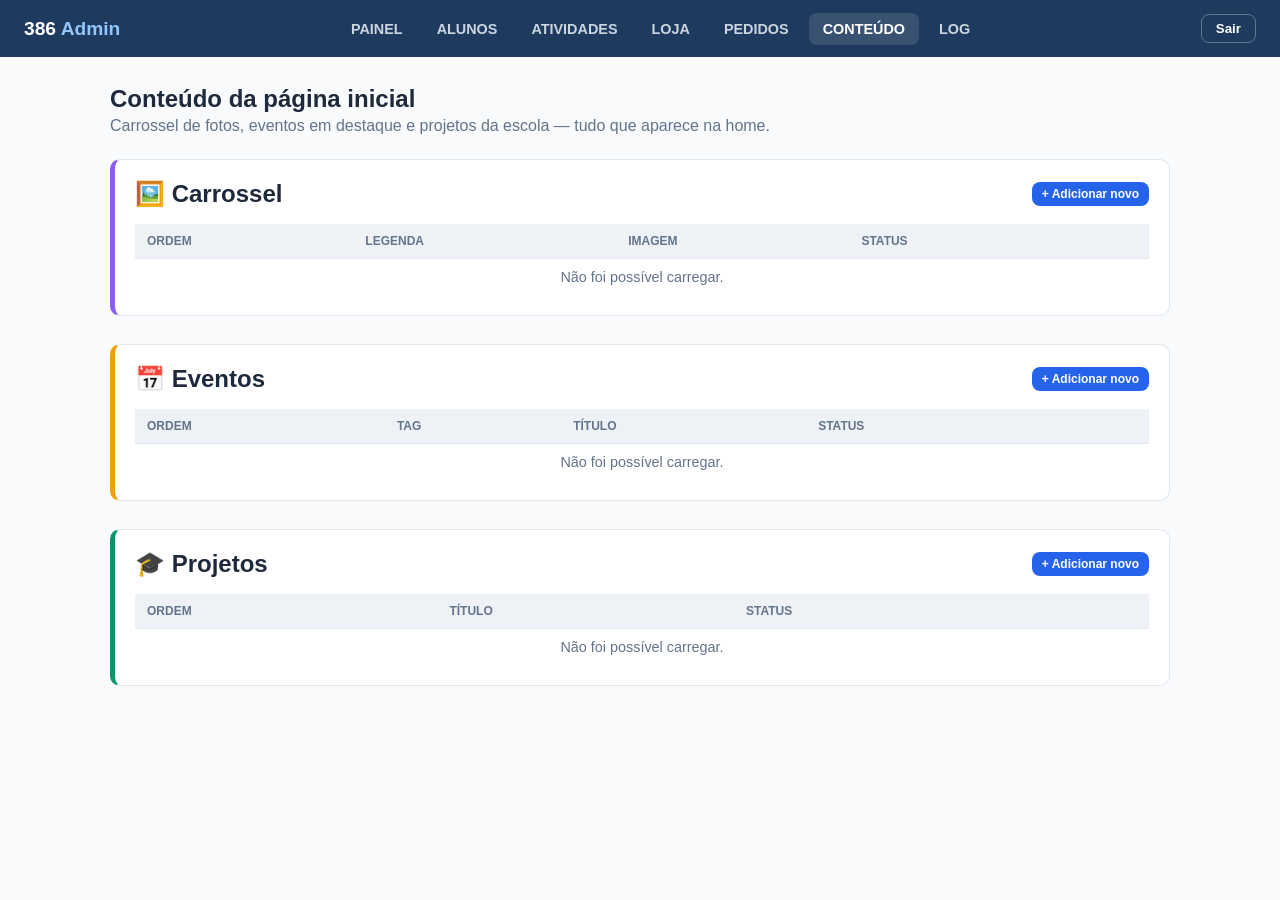
<file: admin/conteudo.html>
<!DOCTYPE html>
<html lang="pt-BR">
<head>
<meta charset="UTF-8">
<meta name="viewport" content="width=device-width, initial-scale=1.0">
<title>Conteúdo da Home — Admin 386 EcoCoin</title>
<link rel="stylesheet" href="estilo_admin.css">
<!-- Só as regras de ../style.css marcadas com @preview (o slide do carrossel), pra prévia
     "como vai aparecer" ter o visual real do site sem vazar o CSS global dele pro painel -->
<link rel="stylesheet" href="css_preview.php">
<script src="script_admin.js" defer></script>
<script src="script_admin_conteudo.js" defer></script>
</head>
<body>

<noscript>
    <div class="aviso-noscript">
        ⚠️ Este painel precisa de JavaScript habilitado para funcionar. Habilite o JavaScript no seu navegador.
    </div>
</noscript>

<header class="admin-header">
    <a href="painel.html" class="logo-admin">386 <span>Admin</span></a>
    <button type="button" class="menu-toggle-admin" aria-label="Abrir menu" aria-expanded="false">☰</button>
    <nav><ul>
            <li><a href="painel.html">Painel</a></li>
            <li><a href="aluno.html">Alunos</a></li>
            <li><a href="atividades.html">Atividades</a></li>
            <li><a href="loja.html">Loja</a></li>
            <li><a href="pedidos.html">Pedidos</a></li>
            <li><a href="conteudo.html" class="ativo">Conteúdo</a></li>
            <li><a href="log.html">Log</a></li>
    </ul></nav>
    <button class="sair-btn" onclick="window.location.href='logout.php'">Sair</button>
</header>

<main class="admin-main">
    <h1 class="admin-titulo">Conteúdo da página inicial</h1>
    <p class="admin-subtitulo">Carrossel de fotos, eventos em destaque e projetos da escola — tudo que aparece na home.</p>

    <section class="admin-secao-conteudo cor-carrossel">
        <div class="admin-secao-cabecalho">
            <h2>🖼️ Carrossel</h2>
            <button type="button" class="admin-btn pequeno btn-novo" data-tipo="carrossel">+ Adicionar novo</button>
        </div>

        <form class="admin-form admin-form-conteudo oculto" data-tipo="carrossel" data-campos="imagem,legenda">
            <input type="hidden" class="campo-id" value="">
            <div class="admin-form-linha">
                <div><label>Legenda</label><input type="text" data-campo="legenda" required></div>
                <div><label>Ordem</label><input type="number" class="campo-ordem" value="1" required></div>
            </div>

            <label>Imagem</label>
            <div class="admin-campo-imagem">
                <div class="admin-campo-imagem__upload">
                    <input type="file" class="campo-imagem-arquivo" accept="image/jpeg,image/png,image/gif,image/webp">
                    <div class="admin-campo-imagem__url-linha">
                        <input type="text" class="campo-imagem-url" placeholder="ou cole uma URL pra baixar">
                        <button type="button" class="admin-btn secundario btn-baixar-imagem admin-nowrap">Baixar</button>
                    </div>
                    <input type="hidden" data-campo="imagem" value="">
                </div>
                <div class="admin-campo-imagem__preview-coluna">
                    <div class="preview-imagem-conteudo admin-preview-caixa"></div>
                    <button type="button" class="admin-btn perigo pequeno btn-remover-imagem admin-nowrap oculto">Remover imagem</button>
                </div>
            </div>

            <div class="admin-form-conteudo-acoes">
                <button type="submit" class="admin-btn">Salvar</button>
                <button type="button" class="admin-btn secundario btn-visualizar-slide">👁️ Visualizar slide</button>
                <button type="button" class="admin-btn secundario btn-fechar-form">Cancelar</button>
            </div>
            <div class="preview-slide-carrossel admin-preview-slide oculto">
                <p class="admin-subtitulo">Como vai aparecer no carrossel:</p>
                <div class="preview-slide-conteudo"></div>
            </div>
        </form>

        <div class="rolagem-horizontal">
            <table class="admin-tabela"><thead><tr><th>Ordem</th><th>Legenda</th><th>Imagem</th><th>Status</th><th></th></tr></thead>
                <tbody class="corpo-lista" data-tipo="carrossel"><tr><td colspan="5" class="admin-vazio">Carregando...</td></tr></tbody>
            </table>
        </div>
    </section>

    <section class="admin-secao-conteudo cor-eventos">
        <div class="admin-secao-cabecalho">
            <h2>📅 Eventos</h2>
            <button type="button" class="admin-btn pequeno btn-novo" data-tipo="eventos">+ Adicionar novo</button>
        </div>

        <form class="admin-form admin-form-conteudo oculto" data-tipo="eventos" data-campos="tag,titulo,descricao,rodape,link">
            <input type="hidden" class="campo-id" value="">
            <div class="admin-form-linha">
                <div><label>Tag (ex: OFICINA)</label><input type="text" data-campo="tag" required></div>
                <div><label>Título</label><input type="text" data-campo="titulo" required></div>
                <div><label>Ordem</label><input type="number" class="campo-ordem" value="1" required></div>
            </div>
            <label>Descrição</label><textarea data-campo="descricao" required></textarea>
            <div class="admin-form-linha">
                <div><label>Rodapé (data/local/recompensa)</label><input type="text" data-campo="rodape" required></div>
                <div><label>Link de inscrição (opcional)</label><input type="text" data-campo="link"></div>
            </div>
            <div class="admin-form-conteudo-acoes">
                <button type="submit" class="admin-btn">Salvar</button>
                <button type="button" class="admin-btn secundario btn-fechar-form">Cancelar</button>
            </div>
        </form>

        <div class="rolagem-horizontal">
            <table class="admin-tabela"><thead><tr><th>Ordem</th><th>Tag</th><th>Título</th><th>Status</th><th></th></tr></thead>
                <tbody class="corpo-lista" data-tipo="eventos"><tr><td colspan="5" class="admin-vazio">Carregando...</td></tr></tbody>
            </table>
        </div>
    </section>

    <section class="admin-secao-conteudo cor-projetos">
        <div class="admin-secao-cabecalho">
            <h2>🎓 Projetos</h2>
            <button type="button" class="admin-btn pequeno btn-novo" data-tipo="projetos">+ Adicionar novo</button>
        </div>

        <form class="admin-form admin-form-conteudo oculto" data-tipo="projetos" data-campos="titulo,parceria,descricao">
            <input type="hidden" class="campo-id" value="">
            <div class="admin-form-linha">
                <div><label>Título</label><input type="text" data-campo="titulo" required></div>
                <div><label>Parceria (opcional)</label><input type="text" data-campo="parceria"></div>
                <div><label>Ordem</label><input type="number" class="campo-ordem" value="1" required></div>
            </div>
            <label>Descrição</label><textarea data-campo="descricao" required></textarea>
            <div class="admin-form-conteudo-acoes">
                <button type="submit" class="admin-btn">Salvar</button>
                <button type="button" class="admin-btn secundario btn-fechar-form">Cancelar</button>
            </div>
        </form>

        <div class="rolagem-horizontal">
            <table class="admin-tabela"><thead><tr><th>Ordem</th><th>Título</th><th>Status</th><th></th></tr></thead>
                <tbody class="corpo-lista" data-tipo="projetos"><tr><td colspan="4" class="admin-vazio">Carregando...</td></tr></tbody>
            </table>
        </div>
    </section>
</main>

</body>
</html>
</file>
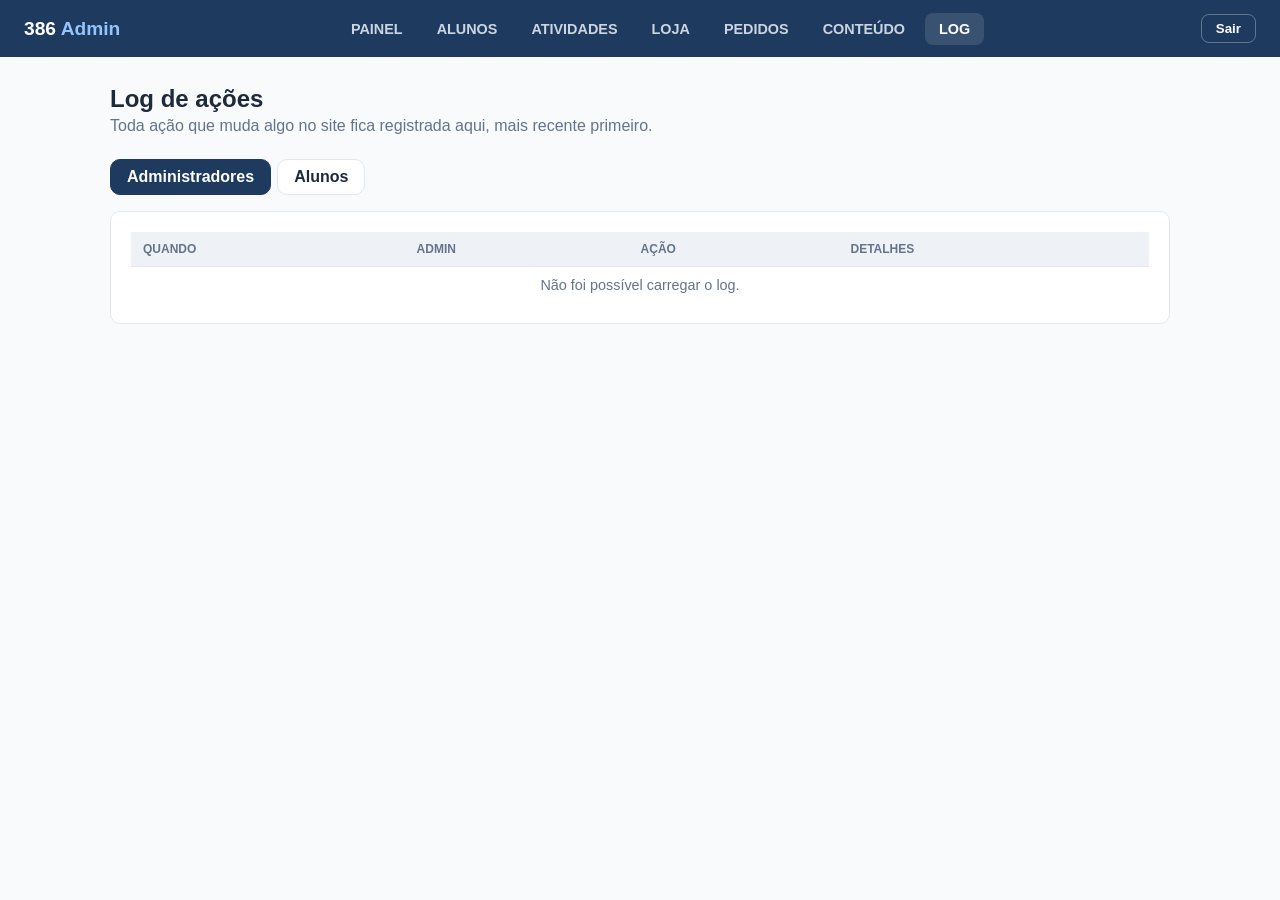
<file: admin/log.html>
<!DOCTYPE html>
<html lang="pt-BR">
<head>
<meta charset="UTF-8">
<meta name="viewport" content="width=device-width, initial-scale=1.0">
<title>Log de Ações — Admin 386 EcoCoin</title>
<link rel="stylesheet" href="estilo_admin.css">
<script src="script_admin.js" defer></script>
<script src="script_admin_log.js" defer></script>
</head>
<body>

<noscript>
    <div class="aviso-noscript">
        ⚠️ Este painel precisa de JavaScript habilitado para funcionar. Habilite o JavaScript no seu navegador.
    </div>
</noscript>

<header class="admin-header">
    <a href="painel.html" class="logo-admin">386 <span>Admin</span></a>
    <button type="button" class="menu-toggle-admin" aria-label="Abrir menu" aria-expanded="false">☰</button>
    <nav><ul>
            <li><a href="painel.html">Painel</a></li>
            <li><a href="aluno.html">Alunos</a></li>
            <li><a href="atividades.html">Atividades</a></li>
            <li><a href="loja.html">Loja</a></li>
            <li><a href="pedidos.html">Pedidos</a></li>
            <li><a href="conteudo.html">Conteúdo</a></li>
            <li><a href="log.html" class="ativo">Log</a></li>
    </ul></nav>
    <button class="sair-btn" onclick="window.location.href='logout.php'">Sair</button>
</header>

<main class="admin-main">
    <h1 class="admin-titulo">Log de ações</h1>
    <p class="admin-subtitulo" id="subtitulo-log"></p>

    <div class="admin-abas" role="tablist">
        <button type="button" class="admin-aba ativa" role="tab" data-aba="admins" aria-selected="true">Administradores</button>
        <button type="button" class="admin-aba" role="tab" data-aba="alunos" aria-selected="false">Alunos</button>
    </div>

    <div class="admin-barra-busca oculto" id="barra-busca-log">
        <input type="search" id="busca-log" placeholder="Buscar por matrícula, nome, ação ou detalhe" autocomplete="off" aria-label="Buscar no log de alunos">
    </div>

    <div class="admin-cartao">
        <div class="rolagem-horizontal">
            <table class="admin-tabela">
                <thead id="cabecalho-log"></thead>
                <tbody id="corpo-log">
                    <tr><td colspan="4" class="admin-vazio">Carregando...</td></tr>
                </tbody>
            </table>
        </div>
    </div>
</main>

</body>
</html>
</file>
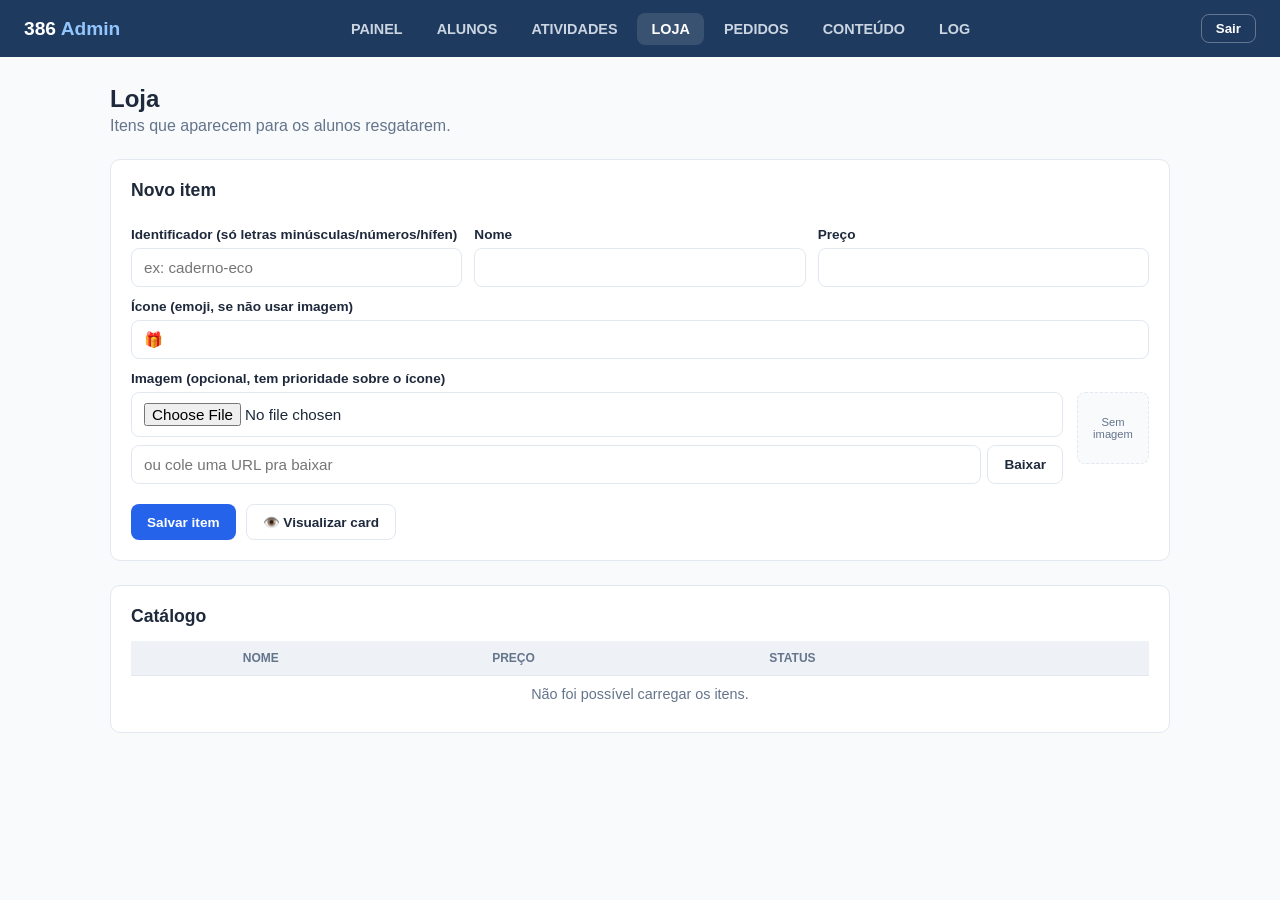
<file: admin/loja.html>
<!DOCTYPE html>
<html lang="pt-BR">
<head>
<meta charset="UTF-8">
<meta name="viewport" content="width=device-width, initial-scale=1.0">
<title>Loja — Admin 386 EcoCoin</title>
<link rel="stylesheet" href="estilo_admin.css">
<!-- Só as regras de ../style.css marcadas com @preview (o card de item da loja), pra prévia
     "como vai aparecer na loja" ter o visual real do site sem vazar o CSS global dele pro painel -->
<link rel="stylesheet" href="css_preview.php">
<script src="script_admin.js" defer></script>
<script src="script_admin_loja.js" defer></script>
</head>
<body>

<noscript>
    <div class="aviso-noscript">
        ⚠️ Este painel precisa de JavaScript habilitado para funcionar. Habilite o JavaScript no seu navegador.
    </div>
</noscript>

<header class="admin-header">
    <a href="painel.html" class="logo-admin">386 <span>Admin</span></a>
    <button type="button" class="menu-toggle-admin" aria-label="Abrir menu" aria-expanded="false">☰</button>
    <nav><ul>
            <li><a href="painel.html">Painel</a></li>
            <li><a href="aluno.html">Alunos</a></li>
            <li><a href="atividades.html">Atividades</a></li>
            <li><a href="loja.html" class="ativo">Loja</a></li>
            <li><a href="pedidos.html">Pedidos</a></li>
            <li><a href="conteudo.html">Conteúdo</a></li>
            <li><a href="log.html">Log</a></li>
    </ul></nav>
    <button class="sair-btn" onclick="window.location.href='logout.php'">Sair</button>
</header>

<main class="admin-main">
    <h1 class="admin-titulo">Loja</h1>
    <p class="admin-subtitulo">Itens que aparecem para os alunos resgatarem.</p>

    <div class="admin-cartao">
        <h2 id="titulo-formulario-item">Novo item</h2>
        <form id="form-item" class="admin-form">
            <div class="admin-form-linha">
                <div>
                    <label for="item-id">Identificador (só letras minúsculas/números/hífen)</label>
                    <input type="text" id="item-id" placeholder="ex: caderno-eco" required>
                </div>
                <div>
                    <label for="item-nome">Nome</label>
                    <input type="text" id="item-nome" required maxlength="80">
                </div>
                <div>
                    <label for="item-valor">Preço</label>
                    <input type="number" id="item-valor" step="0.01" min="0.01" required>
                </div>
            </div>
            <div class="admin-form-linha">
                <div>
                    <label for="item-icone">Ícone (emoji, se não usar imagem)</label>
                    <input type="text" id="item-icone" maxlength="8" placeholder="🎁">
                </div>
            </div>

            <label>Imagem (opcional, tem prioridade sobre o ícone)</label>
            <div class="admin-campo-imagem">
                <div class="admin-campo-imagem__upload">
                    <input type="file" id="item-imagem-arquivo" accept="image/jpeg,image/png,image/gif,image/webp">
                    <div class="admin-campo-imagem__url-linha">
                        <input type="text" id="item-imagem-url" placeholder="ou cole uma URL pra baixar">
                        <button type="button" class="admin-btn secundario admin-nowrap" id="item-btn-baixar-url">Baixar</button>
                    </div>
                    <input type="hidden" id="item-imagem" value="">
                </div>
                <div class="admin-campo-imagem__preview-coluna">
                    <div id="item-preview-imagem" class="admin-preview-caixa"></div>
                    <button type="button" class="admin-btn perigo pequeno admin-nowrap oculto" id="item-btn-remover-imagem">Remover imagem</button>
                </div>
            </div>

            <div class="admin-form-acoes">
                <button type="submit" class="admin-btn">Salvar item</button>
                <button type="button" class="admin-btn secundario" id="btn-visualizar-item">👁️ Visualizar card</button>
                <button type="button" class="admin-btn secundario oculto" id="btn-cancelar-edicao-item">Cancelar edição</button>
            </div>

            <div id="preview-card-item" class="admin-preview-item oculto">
                <p class="admin-subtitulo">Como vai aparecer na loja:</p>
                <div id="preview-card-item-conteudo" class="admin-preview-item__conteudo"></div>
            </div>
        </form>
    </div>

    <div class="admin-cartao">
        <h2>Catálogo</h2>
        <div class="rolagem-horizontal">
            <table class="admin-tabela">
                <thead><tr><th></th><th>Nome</th><th>Preço</th><th>Status</th><th></th></tr></thead>
                <tbody id="corpo-itens">
                    <tr><td colspan="5" class="admin-vazio">Carregando...</td></tr>
                </tbody>
            </table>
        </div>
    </div>
</main>

</body>
</html>
</file>
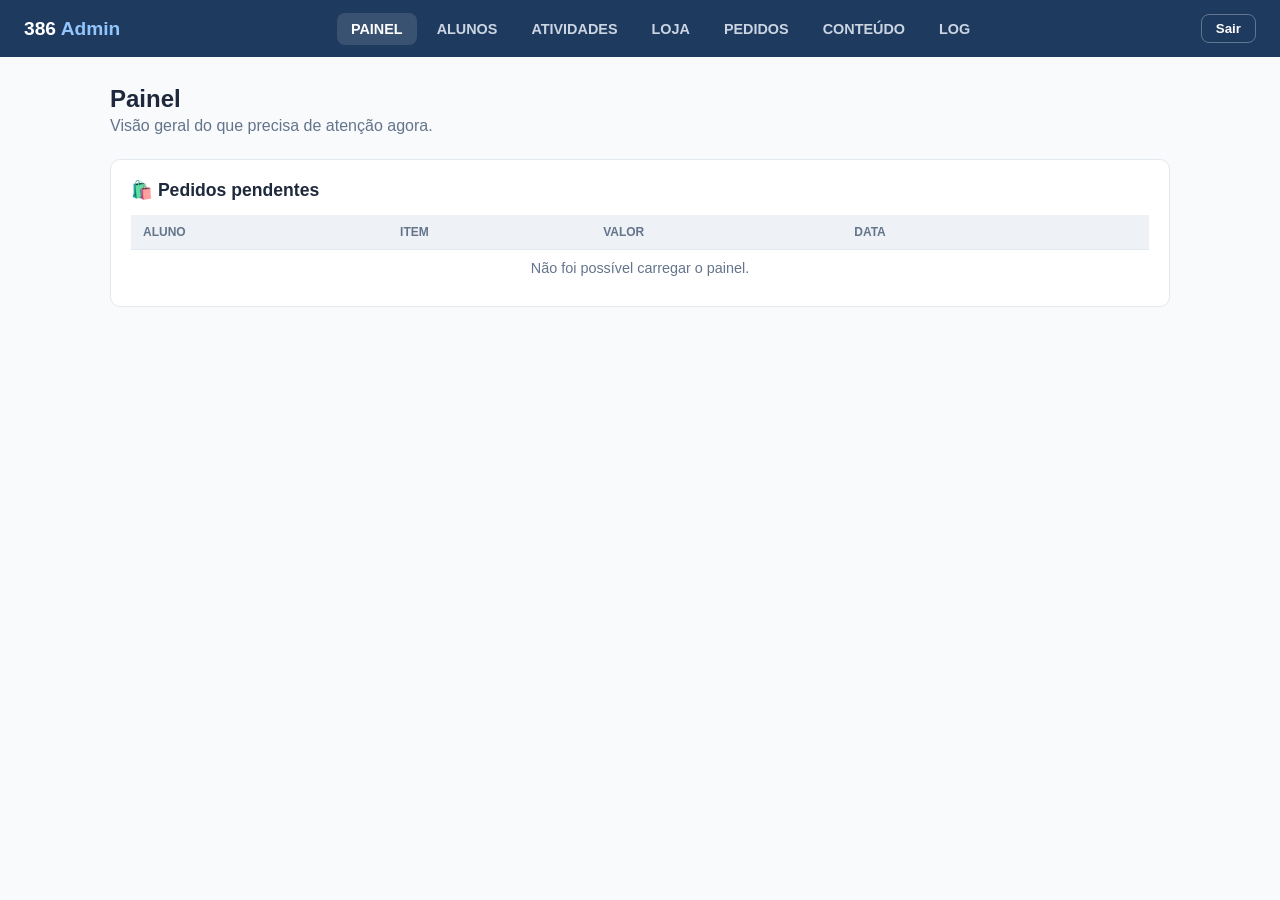
<file: admin/painel.html>
<!DOCTYPE html>
<html lang="pt-BR">
<head>
<meta charset="UTF-8">
<meta name="viewport" content="width=device-width, initial-scale=1.0">
<title>Painel — Admin 386 EcoCoin</title>
<link rel="stylesheet" href="estilo_admin.css">
<script src="script_admin.js" defer></script>
<script src="script_admin_painel.js" defer></script>
</head>
<body>

<noscript>
    <div class="aviso-noscript">
        ⚠️ Este painel precisa de JavaScript habilitado para funcionar. Habilite o JavaScript no seu navegador.
    </div>
</noscript>

<header class="admin-header">
    <a href="painel.html" class="logo-admin">386 <span>Admin</span></a>
    <button type="button" class="menu-toggle-admin" aria-label="Abrir menu" aria-expanded="false">☰</button>
    <nav><ul>
            <li><a href="painel.html" class="ativo">Painel</a></li>
            <li><a href="aluno.html">Alunos</a></li>
            <li><a href="atividades.html">Atividades</a></li>
            <li><a href="loja.html">Loja</a></li>
            <li><a href="pedidos.html">Pedidos</a></li>
            <li><a href="conteudo.html">Conteúdo</a></li>
            <li><a href="log.html">Log</a></li>
    </ul></nav>
    <button class="sair-btn" onclick="window.location.href='logout.php'">Sair</button>
</header>

<main class="admin-main">
    <h1 class="admin-titulo">Painel</h1>
    <p class="admin-subtitulo">Visão geral do que precisa de atenção agora.</p>

    <div class="admin-cartao">
        <h2>🛍️ Pedidos pendentes</h2>
        <div class="rolagem-horizontal">
            <table class="admin-tabela">
                <thead>
                    <tr><th>Aluno</th><th>Item</th><th>Valor</th><th>Data</th><th></th></tr>
                </thead>
                <tbody id="corpo-pedidos-pendentes">
                    <tr><td colspan="5" class="admin-vazio">Carregando...</td></tr>
                </tbody>
            </table>
        </div>
    </div>

    <div id="secao-contas-pendentes" class="admin-cartao oculto">
        <h2>👤 Contas de aluno pendentes de aprovação</h2>
        <div class="rolagem-horizontal">
            <table class="admin-tabela">
                <thead><tr><th>Nome</th><th>Matrícula</th><th>Turma</th></tr></thead>
                <tbody id="corpo-contas-pendentes"></tbody>
            </table>
        </div>
        <p class="admin-subtitulo admin-nota-tabela">
            Para aprovar, edite <code>.private/usuarios.csv</code> e troque a coluna <code>ativo</code> para <code>1</code> na linha do aluno.
        </p>
    </div>

    <div id="secao-trocas-turma-pendentes" class="admin-cartao oculto">
        <h2>🔄 Trocas de turma pendentes de aprovação</h2>
        <div class="rolagem-horizontal">
            <table class="admin-tabela">
                <thead><tr><th>Nome</th><th>Matrícula</th><th>Turma atual</th><th>Turma solicitada</th><th>Solicitada em</th><th></th></tr></thead>
                <tbody id="corpo-trocas-turma-pendentes"></tbody>
            </table>
        </div>
        <p class="admin-subtitulo admin-nota-tabela">
            Clique em "Revisar" para ver o histórico completo do aluno e aprovar ou recusar.
        </p>
    </div>

    <div id="secao-admins-pendentes" class="admin-cartao oculto">
        <h2>🔑 Contas admin pendentes de aprovação</h2>
        <div class="rolagem-horizontal">
            <table class="admin-tabela">
                <thead><tr><th>Nome</th><th>E-mail</th></tr></thead>
                <tbody id="corpo-admins-pendentes"></tbody>
            </table>
        </div>
        <p class="admin-subtitulo admin-nota-tabela">
            Para aprovar, edite <code>admin/.private/admins.csv</code> e troque a coluna <code>ativo</code> para <code>1</code> na linha correspondente.
        </p>
    </div>
</main>

</body>
</html>
</file>
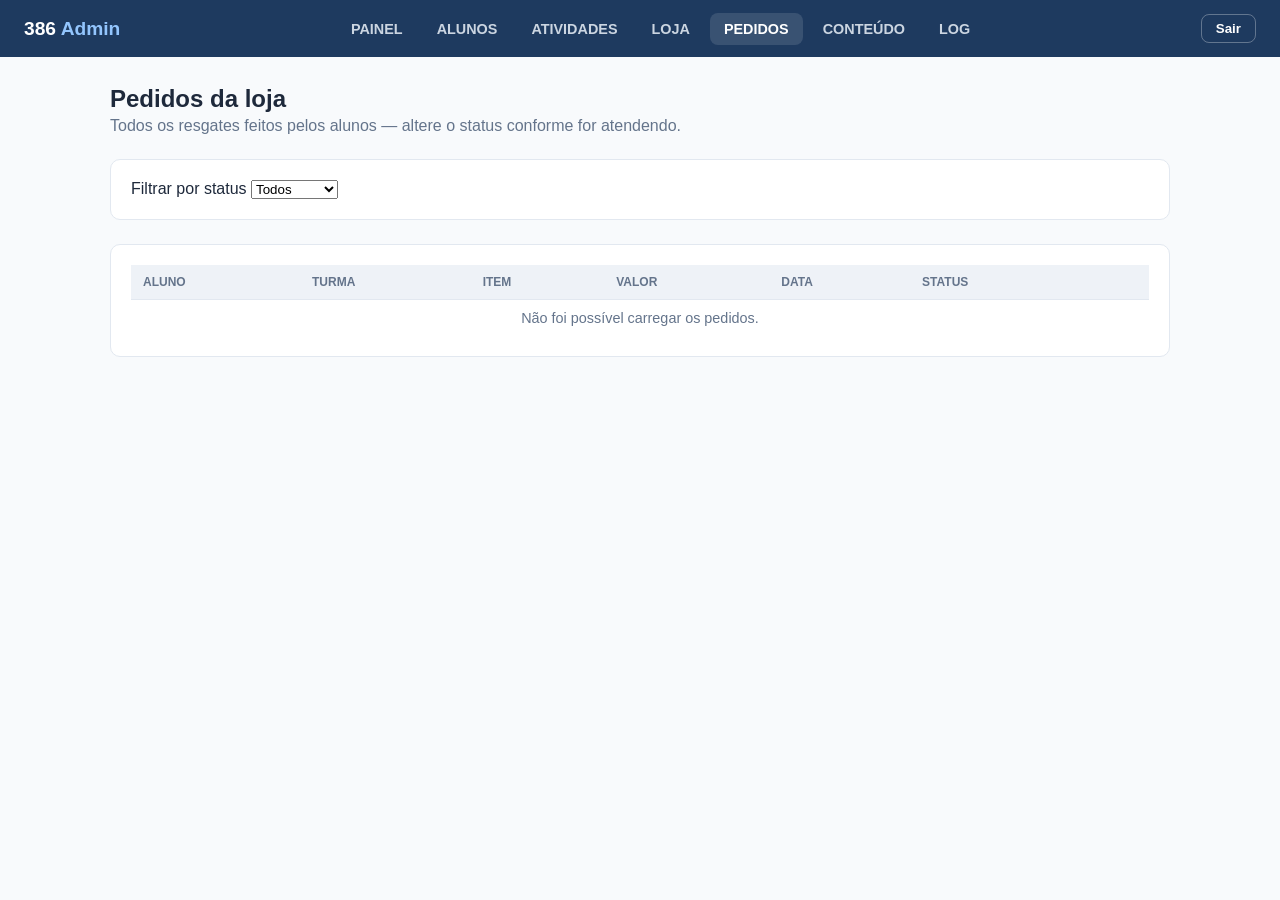
<file: admin/pedidos.html>
<!DOCTYPE html>
<html lang="pt-BR">
<head>
<meta charset="UTF-8">
<meta name="viewport" content="width=device-width, initial-scale=1.0">
<title>Pedidos — Admin 386 EcoCoin</title>
<link rel="stylesheet" href="estilo_admin.css">
<script src="script_admin.js" defer></script>
<script src="script_admin_pedidos.js" defer></script>
</head>
<body>

<noscript>
    <div class="aviso-noscript">
        ⚠️ Este painel precisa de JavaScript habilitado para funcionar. Habilite o JavaScript no seu navegador.
    </div>
</noscript>

<header class="admin-header">
    <a href="painel.html" class="logo-admin">386 <span>Admin</span></a>
    <button type="button" class="menu-toggle-admin" aria-label="Abrir menu" aria-expanded="false">☰</button>
    <nav><ul>
            <li><a href="painel.html">Painel</a></li>
            <li><a href="aluno.html">Alunos</a></li>
            <li><a href="atividades.html">Atividades</a></li>
            <li><a href="loja.html">Loja</a></li>
            <li><a href="pedidos.html" class="ativo">Pedidos</a></li>
            <li><a href="conteudo.html">Conteúdo</a></li>
            <li><a href="log.html">Log</a></li>
    </ul></nav>
    <button class="sair-btn" onclick="window.location.href='logout.php'">Sair</button>
</header>

<main class="admin-main">
    <h1 class="admin-titulo">Pedidos da loja</h1>
    <p class="admin-subtitulo">Todos os resgates feitos pelos alunos — altere o status conforme for atendendo.</p>

    <div class="admin-cartao">
        <label for="filtro-status">Filtrar por status</label>
        <select id="filtro-status" class="admin-filtro-status">
            <option value="Todos">Todos</option>
            <option value="Pendente">Pendente</option>
            <option value="Aprovado">Aprovado</option>
            <option value="Resgatado">Resgatado</option>
            <option value="Cancelado">Cancelado</option>
        </select>
    </div>

    <div class="admin-cartao">
        <div class="rolagem-horizontal">
            <table class="admin-tabela">
                <thead><tr><th>Aluno</th><th>Turma</th><th>Item</th><th>Valor</th><th>Data</th><th>Status</th><th></th></tr></thead>
                <tbody id="corpo-pedidos">
                    <tr><td colspan="7" class="admin-vazio">Carregando...</td></tr>
                </tbody>
            </table>
        </div>
    </div>
</main>

</body>
</html>
</file>
<file: style.css>
/* ==========================================================================
   style.css — ÚNICA folha de estilo do site público (área dos alunos)
   ==========================================================================

   O painel admin tem a sua própria folha (admin/estilo_admin.css), separada
   de propósito: são dois sistemas visuais diferentes, e o público não deve
   baixar o CSS do painel.

   Índice (a ordem das seções importa: a cascata segue a ordem do arquivo):
      1. Estilos globais e utilitários       7. Resumo por turma (home)
      2. Nav / header compartilhado          8. Resumo por turma (ranking)
      3. Cards                                9. Ajustes para celular
      4. Tabelas compartilhadas             10. Home — carrossel, eventos, projetos
      5. Login / cadastro / recuperar       11. Loja — vitrine e pedidos
      6. Ranking / Perfil (páginas single)
   As seções 10 e 11 eram estilo_index.css e estilo_loja.css. Ficam DEPOIS
   da 9 de propósito, pra manter a mesma ordem em que o navegador carregava
   os três arquivos (style.css → estilo_*.css) e a cascata continuar igual.

   --------------------------------------------------------------------------
   MARCADORES @preview — leia antes de mexer nos trechos marcados
   --------------------------------------------------------------------------
   As telas admin/conteudo.html (prévia do slide do carrossel) e
   admin/loja.html (prévia do card de item da loja) mostram "como vai
   aparecer no site". Pra isso elas NÃO carregam este arquivo inteiro — se
   carregassem, as regras globais daqui (body, table, th, td, tr:hover, o
   reset "* { margin:0; padding:0 }"...) vazariam pro resto do painel e
   bagunçariam as tabelas e o layout do admin. Em vez disso carregam
   admin/css_preview.php, que lê ESTE arquivo e devolve, como CSS, somente
   os trechos que estiverem entre um par de comentários:

        / * @preview:inicio  legenda opcional * /
        ...regras...
        / * @preview:fim * /

   (escritos SEM os espaços entre "/" e "*" — aparecem separados aqui só
   porque um comentário CSS não pode conter outro.)

   Regras do jogo:
     • Vale só no nível raiz do arquivo. NÃO coloque marcador dentro de um
       @media/@supports: o PHP copia o texto entre os marcadores como está,
       sem reconstruir o bloco em volta.
     • @media não é extraído, de propósito: a largura da janela do admin não
       é a do visitante do site, e as prévias são caixas de largura fixa.
     • Cada par é independente; pode haver quantos quiser. Marcadores
       desbalanceados ou aninhados fazem o PHP responder erro 500 (com o
       motivo num comentário CSS) em vez de servir um CSS quebrado.
     • Mexeu numa regra marcada → a prévia muda junto. É o objetivo: a
       prévia usa as MESMAS regras do site, não uma cópia que pode ficar
       desatualizada.
     • Passou a usar uma classe nova no HTML das prévias
       (script_admin_loja.js / script_admin_conteudo.js)? A regra dela
       precisa ficar dentro de um par de marcadores, senão a prévia sai sem
       estilo. O mesmo vale pras variáveis: o :root inteiro já é marcado.

   Trechos marcados hoje: o :root (variáveis), .card/.cartao (seção 3), o
   slide do carrossel (seção 10) e o card de item da loja (seção 11).
   ========================================================================== */

/* ==========================================
   1. ESTILOS GLOBAIS (Compartilhados por todo o site)
   ========================================== */
/* @preview:inicio  variáveis de cor/raio/sombra (todas as regras marcadas usam) */
:root {
    --primary-blue: #227bdb;
    --primary-dark: #175aa3;
    --success-green: #16a34a;
    --bg-light: #f8fafc;        
    --white: #ffffff;
    --text-dark: #1e293b;       
    --text-gray: #64748b;       
    --border: #e2e8f0;          
    --raio-grande: 16px;
    --raio-medio: 12px;
    --sombra-media: 0 4px 6px -1px rgba(0,0,0,0.05), 0 2px 4px -1px rgba(0,0,0,0.02);

    /* Cores do Pódio Metálico */
    --ouro: #f59e0b;
    --ouro-claro: #fef3c7;
    --prata: #94a3b8;
    --prata-claro: #f1f5f9;
    --bronze: #b45309;
    --bronze-claro: #ffedd5;
    --coral: #fa735b;
    --coral-claro: #fee4de;

    /* Aliases em português usados em alguns arquivos — mantidos apontando
       para as variáveis acima em vez de duplicar valores de cor. */
    --cor-borda: var(--border);
    --texto-principal: var(--text-dark);
    --texto-suave: var(--text-gray);
    --fundo-neutro: var(--bg-light);
    --cor-alerta: #dc2626;
}
/* @preview:fim */

* { box-sizing: border-box; margin: 0; padding: 0; }

/* Aviso de JavaScript desabilitado — mesmo bloco em index/login/loja/perfil/ranking/recuperar */
.aviso-noscript { background:#fef2f2; color:#7f1d1d; text-align:center; padding:14px 20px; font-weight:700; border-bottom:2px solid #dc2626; }

/* Utilitários genéricos usados por vários scripts/páginas */
.oculto { display: none !important; }
.rolagem-horizontal { overflow-x: auto; }
.texto-centro { text-align: center; }

/* Estados de carregamento / vazio / erro dos widgets preenchidos via JS —
   usado na home, loja, ranking e perfil. --tabela é a variante mais
   espaçosa, pra quando o texto ocupa o lugar de uma tabela/grade inteira. */
.texto-estado { color: var(--texto-suave); text-align: center; padding: 10px; width: 100%; grid-column: 1 / -1; }
.texto-estado--erro { color: var(--cor-alerta); font-weight: 700; }
.texto-estado--tabela { padding: 40px; }

/* Avisos temporários no canto da tela (mostrarAviso(), em script.js) */
.conteiner-avisos { position: fixed; top: 16px; right: 16px; z-index: 9999; display: flex; flex-direction: column; gap: 10px; max-width: 340px; }
.aviso-toast {
    padding: 12px 16px; border-radius: 8px; box-shadow: 0 4px 12px rgba(0,0,0,0.12);
    font-size: 0.9rem; font-weight: 600; line-height: 1.4; border-left: 4px solid;
    opacity: 0; transform: translateX(20px); transition: opacity 0.25s ease, transform 0.25s ease;
}
.aviso-toast.aviso-toast--visivel { opacity: 1; transform: translateX(0); }
.aviso-toast--info { background:#eff6ff; border-left-color:#2563eb; color:#1e3a8a; }
.aviso-toast--sucesso { background:#f0fdf4; border-left-color:#16a34a; color:#14532d; }
.aviso-toast--erro { background:#fef2f2; border-left-color:#dc2626; color:#7f1d1d; }

/* Campo de senha com botão de mostrar/ocultar e checklist de regras
   (melhorarCampoSenha(), em script.js) */
.wrapper-senha { position: relative; }
.wrapper-senha input { padding-right: 42px; }
.botao-mostrar-senha { position: absolute; right: 4px; top: 50%; transform: translateY(-50%); background: none; border: none; cursor: pointer; font-size: 1.15rem; padding: 6px; line-height: 1; }
.checklist-senha { margin-top: 8px; font-size: 0.8rem; display: flex; flex-direction: column; gap: 3px; }
.checklist-senha .regra-ok { color: #4ade80; }
.checklist-senha .regra-erro { color: #dc2626; }

body {
    font-family: 'Noto Emoji Fallback', 'Segoe UI', system-ui, -apple-system, sans-serif;
    background-color: var(--bg-light);
    color: var(--text-dark);
    line-height: 1.5;
}

/* ==========================================
   2. NAV / HEADER COMPARTILHADO
   ========================================== */
header {
    background: #ffffff; 
    padding: 16px 0;
    border-bottom: 1px solid var(--border); 
    box-shadow: 0 1px 3px rgba(0,0,0,0.05);
    position: sticky;
    top: 0;
    z-index: 1000; 
}

.nav-container, .conteiner-navegacao {
    max-width: 1200px;
    margin: 0 auto;
    display: flex;
    justify-content: space-between;
    align-items: center;
    padding: 0 24px;
}

.logo-text, .texto-logo { 
    font-size: 1.4rem; 
    font-weight: 800; 
    color: var(--text-dark); 
    letter-spacing: -0.5px;
    text-decoration: none;
}
.logo-text span, .texto-logo span { color: var(--primary-blue); }

nav ul { 
    display: flex !important; 
    flex-direction: row !important;
    list-style: none; 
    gap: 25px; 
}

nav a {
    text-decoration: none;
    font-weight: 600;
    font-size: 0.9rem;
    text-transform: uppercase;
    color: var(--text-gray);
    transition: color 0.2s;
}
nav a:hover, nav a.active-link, nav a.link-ativo { color: var(--primary-blue) !important; }

/* Botão hamburguer — só aparece em telas estreitas (ver media query abaixo) */
.menu-toggle {
    display: none;
    background: none;
    border: none;
    font-size: 1.5rem;
    line-height: 1;
    padding: 6px 8px;
    color: var(--text-dark);
    cursor: pointer;
}

@media (max-width: 720px) {
    .menu-toggle { display: block; }
    .nav-container { flex-wrap: wrap; }

    header nav {
        width: 100%;
        display: none;
    }
    header.menu-aberto nav { display: block; }

    header.menu-aberto nav ul {
        flex-direction: column !important;
        gap: 2px !important;
        width: 100%;
        margin-top: 12px;
        padding-top: 12px;
        border-top: 1px solid var(--border);
    }
    header.menu-aberto nav a {
        display: block;
        padding: 12px 8px;
        font-size: 0.95rem;
    }
}

/* ==========================================
   3. CARDS PADRONIZADOS PARA TODO O SITE
   ========================================== */
/* @preview:inicio  card base (usado pela prévia do item da loja) */
.card, .cartao {
    background: var(--white);
    border-radius: var(--raio-grande); 
    padding: 24px;
    box-shadow: var(--sombra-media);  
    border: 1px solid var(--border);
    margin-bottom: 24px;
}
/* @preview:fim */

/* ==========================================
   4. ESTRUTURA BASICA DE TABELAS COMPARTILHADAS
   ========================================== */
table, .tabela-historico {
    width: 100%;
    border-collapse: collapse;
    margin-top: 15px;
}

th, .tabela-historico th {
    color: var(--text-gray);
    font-size: 0.85rem;
    text-transform: uppercase;
    font-weight: 700;
    border-bottom: 2px solid var(--border);
    padding: 14px 16px;
    text-align: left;
}

td, .tabela-historico td {
    border-bottom: 1px solid var(--border);
    padding: 14px 16px;
    color: var(--text-dark);
    font-size: 0.95rem;
}

tr:hover { background-color: #f1f5f9; }

footer { text-align: center; padding: 40px; color: var(--text-gray); font-size: 0.8rem; clear: both; display: block; width: 100%; }

.valor-eco, .valor-positivo { font-weight: 700; color: #16a34a; }
.valor-negativo { font-weight: 700; color: #dc2626; }
.tag-azul { background: var(--primary-blue); color: white; padding: 4px 12px; border-radius: 20px; font-size: 0.75rem; font-weight: 700; text-transform: uppercase; display: inline-block; }

/* ==========================================
   5. CONFIGURAÇÃO EXCLUSIVA DO LOGIN
   ========================================== */
#pagina_login, #pagina_recuperar {
    min-height: 100vh;
    display: flex;
    flex-direction: column;
    background-image: url('Imagens/fundo12.svg');
    background-size: cover;
    background-position: right center;
    background-repeat: no-repeat;
}
.acesso {
    flex: 1;
    display: flex;
    flex-direction: column;
    align-items: center;
    justify-content: center;
    width: 100%;
    padding: 16px 16px 40px;
    box-sizing: border-box;
}
.acesso h1 { color: var(--primary-dark); text-align: center; }

/* Cabeçalho "solto" do login/recuperar (não usa o header/nav-container
   compartilhado com o resto do site) */
#pagina_login .logo-text, #pagina_recuperar .logo-text { margin: 12px 30px; display: inline-block; }
#pagina_login .logo-text span, #pagina_recuperar .logo-text span { color: #0056b3; }
#rec_token { text-transform: uppercase; }
.bloco-ajuda-whatsapp { text-align: center; margin-top: 15px; }

.area-cadastro { padding: 30px; background-color: #3492d6b4; text-align: center; border-radius: 22px; width: 100%; max-width: 380px; margin-top: 15px; box-sizing: border-box; }

@media (max-width: 480px) {
    .area-cadastro { padding: 22px 18px; border-radius: 18px; }
}
.area-cadastro button, .btn-entrar, .area-cadastro input {
    background-color: var(--white);
    color: var(--text-gray);
    padding: 12px;
    border: none;
    border-radius: 22px;
    width: 100%;
}
.area-cadastro button, .btn-entrar { cursor: pointer; }
.area-cadastro input { cursor: text; }
.area-cadastro button[type="button"] { width: auto; }
input[type="submit"] { color: var(--white); background-color: var(--primary-blue); }
.area-cadastro ul {
    display: flex;
    flex-direction: column;
    gap: 10px;
    list-style: none;
    padding: 0;
    margin: 0;
}
.area-cadastro li {
    list-style: none;
    margin-top: 0 !important;
}

/* Formulários de login/cadastro/recuperação — mesmas classes em
   login.html e recuperar.html, sem regra própria até agora. */
.cadastrar { margin-top: 20px; border-bottom: 1px solid #fff; padding-bottom: 20px; }
.redes { border-top: 1px solid #fff; padding-top: 20px; }
.link-claro { color: #fff; font-size: 0.8rem; text-decoration: underline; }
.link-claro--grande { font-size: 0.9rem; }
.texto-claro { color: #fff; font-size: 0.8rem; }
.btn-entrar--bloco { margin-top: 10px; display: block; text-align: center; }
.btn-entrar--escuro { background-color: var(--primary-dark); color: #fff; }
.btn-entrar--cinza { background: #475569; }
.btn-entrar--flex { flex: 1; }

/* Modal de código de recuperação, mostrado uma vez após o cadastro
   (mostrarModalToken(), em script_login_perfil.js) */
.modal-overlay { position: fixed; inset: 0; background: rgba(15, 23, 42, 0.6); z-index: 10000; display: flex; align-items: center; justify-content: center; padding: 20px; }
.modal-cadastro { background: #fff; border-radius: 16px; padding: 32px; max-width: 400px; width: 100%; text-align: center; box-shadow: 0 20px 40px rgba(0,0,0,0.2); }
.modal-cadastro h2 { margin-bottom: 8px; }
.modal-cadastro__intro { color: #475569; font-size: 0.95rem; margin-bottom: 16px; }
.modal-cadastro__token { font-size: 2rem; font-weight: 800; letter-spacing: 6px; background: #f1f5f9; border-radius: 10px; padding: 16px; margin-bottom: 16px; }
.modal-cadastro__acoes { display: flex; gap: 10px; justify-content: center; }
.modal-cadastro__aviso { color: #b45309; background: #fef3c7; padding: 10px 14px; border-radius: 8px; font-size: 0.9rem; margin-top: 14px; }

/* ==========================================
   6. LAYOUT E CORREÇÕES DAS PÁGINAS SINGLE (Ranking / Perfil)
   ========================================== */
.main-content-single, .conteiner-ranking {
    max-width: 1200px;
    margin: 40px auto;
    padding: 0 24px !important; 
}

/* Alinhamento Horizontal do Topo do Perfil */
.perfil-header {
    display: flex !important;
    flex-direction: row !important; 
    align-items: center !important;
    gap: 24px !important;
    text-align: left !important;
    padding: 24px;
    background: var(--white);
}

.perfil-avatar {
    width: 110px !important;
    height: 110px !important;
    min-width: 110px;
    border-radius: 50% !important;
    border: 3px solid var(--primary-blue);
    overflow: hidden;
    margin: 0 !important;
}

.perfil-avatar img {
    width: 100%;
    height: 100%;
    object-fit: cover;
    border-radius: 50% !important;
    border: 3px solid var(--prata);
}

.perfil-info { display: flex; flex-direction: column; justify-content: center; }
.perfil-info h1 { font-size: 1.5rem; font-weight: 800; color: var(--text-dark); }

/* Matrícula, turma e "Atualizar minha turma": cada um é um bloco que nunca é
   cortado no meio ("Matrícula:" numa linha e o número na outra); quando não
   cabe tudo na linha, quebra ENTRE os blocos. */
.perfil-dados { display: flex; flex-wrap: wrap; align-items: baseline; gap: 4px 18px; }
.perfil-dado { white-space: nowrap; }
.perfil-dados .link-acao { margin-left: 0; text-align: left; }

/* Botão "Trocar de turma" e afins — parecem link, não caixa de botão, pra
   não competir visualmente com o cabeçalho do perfil. */
.link-acao {
    background: none;
    border: none;
    padding: 0;
    margin-left: 6px;
    color: var(--primary-blue);
    font-weight: 600;
    font-size: 0.85rem;
    text-decoration: underline;
    cursor: pointer;
}
.link-acao:hover { color: var(--primary-dark); }

/* Dentro do aviso âmbar de turma pendente, o botão "Cancelar solicitação"
   deve herdar a cor do aviso, não a azul padrão do .link-acao. */
.aviso-pendente .link-acao { color: inherit; }

.aviso-pendente {
    color: var(--bronze);
    background: var(--bronze-claro);
    display: inline-block;
    padding: 4px 10px;
    border-radius: 8px;
    font-size: 0.8rem;
    margin-top: 6px;
}

.form-troca-turma {
    display: flex;
    align-items: center;
    gap: 8px;
    flex-wrap: wrap;
    margin-top: 8px;
}
.form-troca-turma input {
    max-width: 120px;
    padding: 8px 12px;
    border: 1px solid var(--border);
    border-radius: var(--raio-medio);
    font-size: 0.9rem;
}
/* O botão "Confirmar" some junto de outros botões de largura total do
   .btn-entrar — aqui ele fica lado a lado com o campo de turma. */
.form-troca-turma .btn-entrar { width: auto; padding: 8px 18px; display: inline-block; }

/* Cartão "Meus Dados" (perfil.html): e-mail, CPF, celular e senha.
   O formulário começa recolhido (classe .oculto); o botão do cabeçalho abre e fecha. */
.card-cabecalho-dados { display: flex; align-items: center; justify-content: space-between; gap: 12px; flex-wrap: wrap; }
.form-dados-conta {
    display: flex;
    flex-direction: column;
    gap: 6px;
    max-width: 420px;
    margin-top: 12px;
}
.form-dados-conta label { font-size: 0.85rem; font-weight: 600; color: var(--text-dark); margin-top: 8px; }
.form-dados-conta label small { font-weight: 400; color: var(--text-gray); }
.form-dados-conta input {
    width: 100%;
    padding: 9px 12px;
    border: 1px solid var(--border);
    border-radius: var(--raio-medio);
    font-size: 0.95rem;
    box-sizing: border-box;
}
/* A senha atual fica separada: é a confirmação de tudo que está acima. */
.form-dados-conta__senha { display: flex; flex-direction: column; gap: 6px; margin-top: 10px; }
.form-dados-conta__senha .link-acao { margin-left: 0; align-self: flex-start; }
.form-dados-conta__senha > div { display: flex; flex-direction: column; gap: 6px; }
.form-dados-conta__senha > div.oculto { display: none; }
/* Caixa própria: deixa claro que a senha atual vale para TUDO o que está acima. */
.form-dados-conta__confirmacao {
    margin-top: 18px;
    padding: 14px;
    background: var(--bg-light);
    border: 1px solid var(--border);
    border-radius: var(--raio-medio);
    display: flex;
    flex-direction: column;
    gap: 6px;
}
.form-dados-conta__confirmacao label { margin-top: 0; }
.form-dados-conta__ajuda { margin: 0 0 4px; font-size: 0.78rem; color: var(--text-gray); }
.form-dados-conta .btn-entrar {
    width: auto; align-self: flex-start; margin-top: 14px; padding: 10px 24px;
    background-color: var(--primary-blue); color: var(--white); font-weight: 700;
}
.form-dados-conta .btn-entrar:hover { background-color: var(--primary-dark); }
.form-dados-conta .btn-entrar:disabled { opacity: 0.6; cursor: not-allowed; }

.saldo-aluno { font-weight: bold; margin-top: 10px; font-size: 1.2rem; }
.texto-ajuda-turma {
    width: 100%;
    margin: 4px 0 0;
    font-size: 0.78rem;
    color: var(--text-gray);
}

/* Ajuste do grid de conquistas do perfil */
.conquistas-grid {
    display: flex !important;
    flex-direction: row !important;
    flex-wrap: wrap;
    gap: 16px;
    margin-top: 15px;
}

.conquista-item {
    flex: 1;
    min-width: 140px;
    background: var(--bg-light);
    border: 1px solid var(--border);
    border-radius: var(--raio-medio);
    padding: 16px;
    text-align: center;
}

/* Botão de logout estilizado para o perfil */
.btn-sair{
    padding: 10px;
    border-radius: 6px;
    font-size: 15px;
    background: var(--white);
    box-shadow: 0 1px 2px rgba(0,0,0,0.3);
    border: none;
    font-weight: 600;
}
.btn-sair:hover {
    background-color: rgb(255, 195, 195);
    cursor: pointer;
}

/* ==========================================
   7. CORE VISUAL: RESUMO POR TURMA DA HOME (PÁGINA INICIAL)
   ========================================== */
.conteiner-painel {
    max-width: 1200px;
    margin: 32px auto;
    display: grid;
    grid-template-columns: 1.8fr 1fr;
    gap: 32px;
    padding: 0 24px;
    align-items: start;
}

.conteiner-grafico-ranking {
    display: flex !important;
    flex-direction: column !important;
    gap: 10px !important;
    margin-top: 10px;
}

/* Linha gráfica adaptada para formato horizontal sutil */
.linha-grafico {
    display: flex !important;
    flex-direction: column !important;
    gap: 6px !important;
    background-color: var(--bg-light) !important;
    border: 1px solid var(--border) !important;
    padding: 12px 14px !important;
    border-radius: var(--raio-medio) !important;
}

.info-grafico {
    display: flex !important;
    justify-content: space-between !important;
    align-items: center !important;
    width: 100% !important;
}

.info-grafico span { font-size: 0.95rem; font-weight: 700; color: var(--text-dark); }
.info-grafico strong {
    font-size: 0.85rem;
    font-weight: 700;
    background-color: #e2e8f0;
    color: #475569;
    padding: 4px 12px;
    border-radius: 20px;
}

.fundo-barra-grafico { width: 100% !important; height: 6px !important; background-color: var(--border) !important; border-radius: 10px !important; overflow: hidden !important; }
.barra-grafico { height: 100% !important; border-radius: 10px !important; }
.barra-ouro { background-color: var(--ouro) !important; }
.barra-prata { background-color: var(--prata) !important; }
.barra-bronze { background-color: var(--bronze) !important; }

.widget-ranking .botao-texto {
    display: block !important;
    width: 100% !important;
    margin-top: 12px !important;
    padding: 10px 14px !important;
    background-color: var(--primary-blue) !important;
    color: white !important;
    border-radius: var(--raio-medio) !important;
    font-weight: 600 !important;
    font-size: 0.85rem;
    border: none !important;
    cursor: pointer;
    transition: background 0.2s;
    text-align: center;
    text-decoration: none !important;
    box-sizing: border-box;
}
.widget-ranking .botao-texto:hover { background-color: var(--primary-dark) !important; }

/* ==========================================
   8. CORE VISUAL: RESUMO POR TURMA DA PÁGINA DE RANKING (RANKING.HTML)
   ========================================== */

/* Força os cards ficarem um ao lado do outro na horizontal */
.main-content-single .turmas-ranking-grid {
    display: flex !important;
    flex-direction: row !important; 
    flex-wrap: wrap !important;
    gap: 16px !important;
    justify-content: space-between !important;
    width: 100% !important;
    margin: 10px auto;
}

/* Transforma cada elemento de turma do ranking em um card vertical perfeito */
.main-content-single .turma-card {
    flex: 1 !important;
    min-width: 160px !important;
    background-color: var(--white) !important;
    border: 1px solid var(--border) !important;
    border-radius: var(--raio-medio) !important;
    padding: 20px 16px !important;
    text-align: center !important;
    display: flex !important;
    flex-direction: column !important; 
    align-items: center !important;
    justify-content: center !important;
    gap: 12px !important;
    margin: 0 !important;
    box-shadow: 0 2px 4px rgba(0,0,0,0.02);
}

/* Formata o selo de classificação interna (ex: 1º Lugar) */
.main-content-single .turma-card .tag-azul {
    font-size: 0.75rem !important;
    font-weight: 700 !important;
    padding: 4px 12px !important;
    border-radius: 20px !important;
    display: inline-block !important;
    width: auto !important;
    color: #1e293b !important;
}

/* Bordas coloridas temáticas para o ranking de turmas */
.main-content-single .gold-border { border: 2px solid var(--ouro) !important; background-color: var(--ouro-claro) !important; }
.main-content-single .silver-border { border: 2px solid var(--prata) !important; background-color: var(--prata-claro) !important; }
.main-content-single .bronze-border { border: 2px solid var(--bronze) !important; background-color: var(--bronze-claro) !important; }
.main-content-single .red-border { border: 2px solid var(--coral) !important; background-color: var(--coral-claro) !important; }

/* Selo "1º/2º/3º Lugar" do resumo por turma: mesma classe de borda do
   card reaproveitada pra colorir o selo (cores próprias, não as
   variáveis --ouro/--prata/--bronze — mantém a cor exata que já existia). */
.main-content-single .turma-card .tag-azul.gold-border { background: #ffc107 !important; color: #000 !important; }
.main-content-single .turma-card .tag-azul.silver-border { background: #c0c0c0 !important; color: #000 !important; }
.main-content-single .turma-card .tag-azul.bronze-border { background: #cd7f32 !important; color: #000 !important; }
.main-content-single .turma-card .tag-azul.red-border { background: #fa735b !important; color: #000 !important; }

.main-content-single .turma-card h3 {
    font-size: 1.3rem !important;
    font-weight: 800 !important;
    color: var(--text-dark) !important;
    margin: 0 !important;
}

.main-content-single .turma-card .valor-eco {
    font-size: 0.85rem !important;
    font-weight: 700 !important;
    background-color: var(--white) !important;
    color: #475569 !important;
    padding: 4px 14px !important;
    border-radius: 20px !important;
    display: inline-block !important;
    margin: 0 !important;
    border: 1px solid var(--border) !important;
}
.footer-container {
    text-align: center;
    padding: 30px;
    border-top: 2px solid var(--primary-blue); /* Ajuste para a sua cor principal */
    margin-top: 40px;
    color: var(--text-gray);
}

.link-instagram {
    text-decoration: none;
    color: #E1306C; /* Cor oficial do Instagram */
    font-weight: bold;
    font-size: 1.2rem;
    transition: 0.3s;
}

.link-instagram:hover {
    opacity: 0.8;
    text-decoration: underline;
}

/* Barra de busca + limite do ranking geral (ranking.html) */
.cabecalho-ranking { display: flex; justify-content: space-between; align-items: center; flex-wrap: wrap; gap: 15px; }
.cabecalho-ranking h2 { margin-top: 10px; }
.card--tabela { padding: 0; overflow-x: auto; }
.controles-ranking { display: flex; flex-direction: row; align-items: center; flex-wrap: wrap; gap: 10px; }
.controles-ranking .grupo-busca { display: flex; align-items: center; flex: 1 1 160px; min-width: 160px; }
.controles-ranking .grupo-busca input { width: 100%; max-width: 220px; }
.controles-ranking label { font-size: 0.85rem; color: var(--text-gray); display: flex; align-items: center; gap: 6px; }
.controles-ranking select { padding: 6px 10px; border-radius: var(--raio-medio); border: 1px solid var(--cor-borda); }

/* ==========================================
   9. AJUSTES PARA TELAS DE CELULAR (tablets já ficam bem com as regras acima)
   ========================================== */
@media (max-width: 480px) {
    .nav-container, .conteiner-navegacao { padding: 0 16px; }
    .logo-text, .texto-logo { font-size: 1.2rem; }

    .card, .cartao { padding: 16px; border-radius: var(--raio-medio); }

    .main-content-single, .conteiner-ranking,
    .conteiner-painel, .conteiner-loja {
        padding: 0 16px !important;
        margin-top: 24px;
        margin-bottom: 24px;
    }

    th, .tabela-historico th,
    td, .tabela-historico td {
        padding: 10px 8px;
        font-size: 0.85rem;
    }

    /* Empilha avatar e informações do perfil em vez de forçar lado a lado */
    .perfil-header {
        flex-direction: column !important;
        text-align: center !important;
        padding: 20px 16px !important;
    }
    .perfil-info { align-items: center; }
    .perfil-dados { justify-content: center; }

    footer { padding: 24px 16px; }
}

/* ==========================================
   10. HOME — boas-vindas, carrossel, eventos, projetos, vitrine e mini ranking
   (era estilo_index.css; o grid .conteiner-painel está na seção 7)
   ========================================== */
/* Bloco de Boas-Vindas */
.cartao-boas-vindas { 
    background: linear-gradient(135deg, #e0f2fe, #bfeac5); 
    padding: 32px; 
    border-radius: var(--raio-grande); 
    display: flex; 
    justify-content: space-between; 
    align-items: center; 
    gap: 24px; 
    margin-bottom: 24px; 
}
.texto-boas-vindas h1 { font-size: 1.8rem; font-weight: 800; margin-bottom: 8px; color: #0f172a; }
.texto-boas-vindas p { color: #334155; font-size: 0.95rem; max-width: 600px; }
.botao-principal-painel { background: var(--primary-blue); color: #fff; border: none; padding: 12px 24px; border-radius: var(--raio-medio); font-weight: 600; cursor: pointer; transition: 0.2s; font-size: 0.9rem; display: inline-block; text-decoration: none; text-align: center; }
.botao-principal-painel:hover { background: var(--primary-dark); }

/* Carrossel de Imagens */
.conteiner-carrossel { position: relative; aspect-ratio: 21 / 10; max-height: 340px; overflow: hidden; border-radius: var(--raio-grande); box-shadow: var(--sombra-media); margin-bottom: 24px; background: #000; }
/* @preview:inicio  slide do carrossel (prévia em admin/conteudo.html) */
.meus-slides { display: none; height: 100%; }
.meus-slides.ativo { display: block; }
.meus-slides img { width: 100%; height: 100%; object-fit: cover; opacity: 0.9; }
.legenda-slide { position: absolute; bottom: 0; left: 0; width: 100%; background: linear-gradient(transparent, rgba(0,0,0,0.7)); padding: 24px; font-weight: 700; color: #fff; font-size: 1.1rem; }
/* @preview:fim */
.anterior, .proximo { cursor: pointer; position: absolute; top: 0; height: 100%; width: 50px; display: flex; align-items: center; justify-content: center; color: #fff; font-weight: bold; font-size: 24px; text-decoration: none; opacity: 0; transition: 0.2s; z-index: 10; }
.proximo { right: 0; } .anterior { left: 0; }
.conteiner-carrossel:hover .anterior, .conteiner-carrossel:hover .proximo { opacity: 1; background: rgba(0,0,0,0.1); }
.anterior:hover, .proximo:hover { background: rgba(0,0,0,0.5) !important; }

/* Seletor de Abas de Eventos */
.cabecalho-abas { display: flex; gap: 12px; border-bottom: 1px solid var(--border); padding-bottom: 16px; margin-bottom: 20px; }
.botao-numero { background: #f1f5f9; border: none; padding: 8px 16px; border-radius: var(--raio-medio); color: var(--text-gray); font-weight: 700; cursor: pointer; transition: 0.2s; }
.botao-numero.ativo { background: var(--primary-blue); color: #fff; }
.tag-status { padding: 4px 12px; border-radius: 20px; font-size: 0.75rem; font-weight: 700; text-transform: uppercase; display: inline-block; margin-bottom: 12px; color: #ffffff !important; background-color: var(--primary-blue); }
.tag-status.tag-esporte { background-color: #0e4768; }
.tag-status.tag-oficina { background-color: #fd7e14; }
.caixa-conteudo h2 { font-size: 1.4rem; font-weight: 800; margin-bottom: 8px; }
.descricao { color: var(--text-gray); font-size: 0.95rem; margin-bottom: 16px; }
.rodape-info { font-size: 0.85rem; color: var(--text-gray); border-top: 1px solid var(--border); padding-top: 12px; font-weight: 500; }
.botao-acao { background: var(--text-dark); color: #fff; border: none; padding: 10px 20px; border-radius: var(--raio-medio); font-weight: 600; cursor: pointer; margin-top: 16px; transition: 0.2s; }
.botao-acao:hover { background: #000; }
.botao-evento { display: none; }
.botao-evento.ativo { display: inline-block; }

/* Menu Expansível (Acordeon) */
.titulo-secao { font-size: 1.2rem; font-weight: 800; margin: 32px 0 16px; }
.acordeon { background: var(--white); border-radius: var(--raio-grande); border: 1px solid var(--border); overflow: hidden; }
.acordeon-item { border-bottom: 1px solid var(--border); }
.acordeon-item:last-child { border: none; }
.acordeon-item input { display: none; }
.acordeon-item label { display: block; padding: 18px 24px; background: var(--white); font-weight: 600; cursor: pointer; transition: 0.2s; }
.acordeon-item label:hover { background: #f8fafc; color: var(--primary-blue); }
.acordeon-item .conteudo { max-height: 0; overflow: hidden; padding: 0 24px; transition: 0.3s ease; background: #f8fafc; }
.acordeon-item input:checked ~ .conteudo { max-height: 200px; padding: 18px 24px; }

/* Vitrine de Destaque da Loja na Esquerda */
.cartao-loja-destaque { background: linear-gradient(135deg, #fef08a, #fef9c3); border: 1px solid #fef23a; border-radius: var(--raio-grande); padding: 24px; margin-bottom: 24px; }
.cartao-loja-destaque h2 { font-size: 1.3rem; font-weight: 800; margin: 6px 0; }
.cartao-loja-destaque p { font-size: 0.9rem; color: #713f12; margin-bottom: 14px; }
.botao-secundario { background: #713f12; color: #fff; border: none; padding: 8px 16px; border-radius: var(--raio-medio); font-weight: 600; cursor: pointer; display: inline-block; text-decoration: none; text-align: center; }

/* Gráficos do Mini Ranking Lateral */
.titulo-widget { font-size: 1rem; font-weight: 800; margin-bottom: 16px; text-transform: uppercase; letter-spacing: 0.5px; }
.linha-linha-podio { display: flex; align-items: center; justify-content: space-between; padding: 10px 14px; border-radius: var(--raio-medio); font-size: 0.9rem; font-weight: 700; margin-bottom: 8px; }
.emblema-medalha { width: 28px; height: 28px; display: flex; align-items: center; justify-content: center; border-radius: 50%; color: #fff; font-weight: 800; font-size: 0.8rem; }
.nome-usuario { flex: 1; margin-left: 12px; color: var(--text-dark); white-space: nowrap; overflow: hidden; text-overflow: ellipsis; }

/* Pódios Metálicos */
.podio-ouro { background: var(--ouro-claro); color: var(--ouro); border: 1px solid #fde68a; }
.podio-ouro .emblema-medalha { background: var(--ouro); }
.podio-prata { background: var(--prata-claro); color: #64748b; border: 1px solid #cbd5e1; }
.podio-prata .emblema-medalha { background: var(--prata); }
.podio-bronze { background: var(--bronze-claro); color: var(--bronze); border: 1px solid #fed7aa; }
.podio-bronze .emblema-medalha { background: var(--bronze); }

@media (max-width: 900px) {
    .conteiner-painel { grid-template-columns: 1fr; gap: 24px; }
    .cartao-boas-vindas { flex-direction: column; align-items: flex-start; }
    .conteiner-carrossel { max-height: 220px; margin-left: auto; margin-right: auto; }
}

@media (max-width: 480px) {
    .cartao-boas-vindas { padding: 20px; }
    .legenda-slide { padding: 16px; font-size: 1rem; }
    .cabecalho-abas { flex-wrap: wrap; gap: 8px; }
    /* Em telas estreitas o texto quebra em mais linhas — sem isso o
       conteúdo do acordeão aberto fica cortado pelo max-height fixo. */
    .acordeon-item input:checked ~ .conteudo { max-height: 400px; }
}

/* ==========================================
   11. LOJA — vitrine de itens e "Meus Pedidos" (era estilo_loja.css)
   ========================================== */
/* Layout da Vitrine */
.conteiner-loja { max-width: 1200px; margin: 40px auto; padding: 0 24px; }
.painel-usuario-loja { display: flex; justify-content: space-between; align-items: center; flex-wrap: wrap; gap: 20px; }

.descricao-loja { color: var(--text-gray); font-size: 0.95rem; margin-top: 4px; }

/* Aviso mostrado no lugar da vitrine quando a loja exige login (ou a
   conta não está autenticada) */
#avisoLoginLoja { text-align: center; padding: 40px 20px; }
#avisoLoginLoja p { color: var(--texto-suave); font-size: 1.05rem; }
#avisoLoginLoja a { color: var(--primary-blue); font-weight: 700; }

/* Grade de Produtos */
.grade-produtos { display: grid; grid-template-columns: repeat(auto-fill, minmax(250px, 1fr)); gap: 24px; margin-top: 24px; }

/* @preview:inicio  card de item da loja (prévia em admin/loja.html) */
.cartao-item-loja { text-align: center; display: flex; flex-direction: column; align-items: center; justify-content: space-between; }
.icone-item-loja { width: 100%; height: 120px; display: flex; align-items: center; justify-content: center; font-size: 3.5rem; background: var(--fundo-neutro, #f8f9fa); border-radius: var(--raio-medio); margin-bottom: 12px; overflow: hidden; }
.icone-item-loja img { width: 100%; height: 100%; object-fit: cover; border-radius: inherit; }
.preco-tag { font-size: 1.4rem; font-weight: 800; color: var(--success-green); margin: 8px 0; display: block; }
.botao-resgatar { width: 100%; background: var(--text-dark); color: #fff; border: none; padding: 10px 16px; border-radius: var(--raio-medio); font-weight: 600; cursor: pointer; transition: 0.2s; }
.botao-resgatar:hover { background: var(--primary-blue); }
.botao-resgatar:disabled { background: #94a3b8; cursor: not-allowed; }
.botao-resgatar--sem-saldo:disabled { background: #f1f5f9; color: #64748b; border: 1px dashed #cbd5e1; }
/* @preview:fim */

.tag-categoria-loja { font-size: 0.75rem; font-weight: 700; text-transform: uppercase; color: var(--primary-blue); background: #e0f2fe; padding: 4px 10px; border-radius: 20px; display: inline-block; }

/* Meus Pedidos Realizados */
#secaoPedidos { margin-top: 40px; width: 100%; }
.cabecalho-pedidos { display: flex; justify-content: space-between; align-items: center; flex-wrap: wrap; gap: 16px; margin-bottom: 20px; }
.cabecalho-pedidos h3 { font-size: 1.3rem; font-weight: 700; }
#filtroStatusPedido { padding: 10px 16px; border-radius: var(--raio-medio); border: 1px solid var(--cor-borda); background: #fff; font-weight: 600; color: var(--texto-principal); cursor: pointer; outline: none; }

/* A tabela em si já herda width/border-collapse/th/td de style.css (regras
   globais de <table>/<th>/<td>) — só o que é específico desta tabela
   fica aqui. */
#secaoPedidos thead tr { background: var(--fundo-neutro); }
#secaoPedidos th:nth-child(3), #secaoPedidos th:nth-child(4),
#secaoPedidos td:nth-child(3), #secaoPedidos td:nth-child(4) { text-align: center; }
#secaoPedidos td:nth-child(1) { font-weight: 700; }
#secaoPedidos td:nth-child(2) { font-weight: 600; color: var(--text-gray); }

.status-pedido { padding: 6px 14px; border-radius: 20px; font-size: 0.75rem; font-weight: 700; display: inline-block; text-transform: uppercase; background: #fef3c7; color: #d97706; }
.status-pedido--aprovado { background: #dbeafe; color: var(--primary-blue); }
.status-pedido--resgatado { background: #dcfce7; color: var(--success-green); }
.status-pedido--cancelado { background: #f1f5f9; color: var(--text-gray); }

.botao-cancelar-pedido { background: #fff; border: 1px solid var(--cor-alerta); color: var(--cor-alerta); border-radius: 6px; padding: 6px 12px; font-size: 0.8rem; font-weight: 700; cursor: pointer; }
</file>
<file: admin/estilo_admin.css>
﻿:root {
    --admin-azul: #1e3a5f;
    --admin-azul-claro: #eef2f7;
    --admin-destaque: #2563eb;
    --admin-verde: #16a34a;
    --admin-vermelho: #dc2626;
    --admin-amarelo: #d97706;
    --admin-texto: #1e293b;
    --admin-texto-suave: #64748b;
    --admin-borda: #e2e8f0;
    --admin-fundo: #f8fafc;
    --admin-raio: 10px;
}

* { box-sizing: border-box; }

/* Aviso de JavaScript desabilitado (mesmo bloco em todas as páginas do painel) */
.aviso-noscript { background:#fef2f2; color:#7f1d1d; text-align:center; padding:14px 20px; font-weight:700; border-bottom:2px solid #dc2626; }

/* Utilitário genérico de visibilidade, pra JS não escrever em .style.* */
.oculto { display: none !important; }
.rolagem-horizontal { overflow-x: auto; }
p.admin-subtitulo.admin-nota-tabela { margin-top: 12px; margin-bottom: 0; font-size: 0.8rem; }
.admin-nowrap { white-space: nowrap; }
[data-expandir] { margin-left: 6px; }
.admin-log-detalhe { margin-top: 6px; white-space: pre-wrap; color: var(--admin-texto-suave); }

/* Abas do log (administradores / alunos) e busca do log de alunos */
.admin-abas { display: flex; gap: 6px; margin-bottom: 16px; flex-wrap: wrap; }
.admin-aba {
    background: #fff; color: var(--admin-texto); border: 1px solid var(--admin-borda);
    border-radius: var(--admin-raio); padding: 8px 16px; font: inherit; font-weight: 600; cursor: pointer;
}
.admin-aba.ativa { background: var(--admin-azul); color: #fff; border-color: var(--admin-azul); }
.admin-barra-busca { margin-bottom: 16px; }
.admin-barra-busca input {
    width: 100%; max-width: 420px; padding: 9px 12px; font: inherit;
    border: 1px solid var(--admin-borda); border-radius: var(--admin-raio);
}

/* Avisos temporários no canto da tela (mostrarAviso(), em script_admin.js) */
.conteiner-avisos { position: fixed; top: 16px; right: 16px; z-index: 9999; display: flex; flex-direction: column; gap: 10px; max-width: 340px; }
.aviso-toast {
    padding: 12px 16px; border-radius: 8px; box-shadow: 0 4px 12px rgba(0,0,0,0.15);
    font-size: 0.88rem; font-weight: 600; line-height: 1.4; border-left: 4px solid;
    opacity: 0; transform: translateX(20px); transition: opacity .25s, transform .25s;
}
.aviso-toast.aviso-toast--visivel { opacity: 1; transform: translateX(0); }
.aviso-toast--info { background:#eff6ff; border-left-color:#2563eb; color:#1e3a8a; }
.aviso-toast--sucesso { background:#f0fdf4; border-left-color:#16a34a; color:#14532d; }
.aviso-toast--erro { background:#fef2f2; border-left-color:#dc2626; color:#7f1d1d; }

/* Campo de senha com botão de mostrar/ocultar e checklist de regras
   (melhorarCampoSenha(), em script_admin.js) */
.wrapper-senha { position: relative; }
.wrapper-senha input { padding-right: 42px; }
.botao-mostrar-senha { position: absolute; right: 4px; top: 50%; transform: translateY(-50%); background: none; border: none; cursor: pointer; font-size: 1.15rem; padding: 6px; line-height: 1; }
.checklist-senha { margin-top: 8px; font-size: 0.8rem; display: flex; flex-direction: column; gap: 3px; }
.checklist-senha .regra-ok { color: #4ade80; }
.checklist-senha .regra-erro { color: #dc2626; }

/* Modais do painel (confirmarAcao, escolherAcao, histórico de turma,
   decisão de troca de turma) — todos compartilham o mesmo overlay/cartão,
   só o conteúdo interno muda. */
.admin-modal-overlay { position: fixed; inset: 0; background: rgba(15,23,42,0.55); z-index: 10000; display: flex; align-items: center; justify-content: center; padding: 20px; }
.admin-modal-cartao { background: #fff; border-radius: 12px; padding: 24px; max-width: 380px; width: 100%; box-shadow: 0 20px 40px rgba(0,0,0,0.25); }
.admin-modal-cartao--largo { max-width: 420px; }
.admin-modal-cartao--historico { max-width: 480px; }
.admin-modal-cartao--historico h3 { margin: 0 0 14px; font-size: 1rem; }
.admin-modal-cartao--historico table.admin-tabela + .admin-modal-acoes { margin-top: 16px; }
.admin-modal-cartao--turma { max-width: 520px; max-height: 85vh; overflow-y: auto; }
.admin-turma-conteudo h3 { margin: 0 0 4px; font-size: 1.05rem; }
.admin-turma-conteudo > p:first-of-type { margin: 0 0 16px; color: var(--admin-texto-suave); font-size: 0.85rem; }
.admin-turma-conteudo table.admin-tabela + .admin-modal-acoes { margin-top: 20px; }
.admin-tabela--info { margin-bottom: 18px; }
.admin-tabela--info th { width: 40%; }
.admin-subtitulo-historico { margin: 0 0 8px; font-weight: 600; font-size: 0.85rem; }
.admin-status-simples { align-self: center; color: var(--admin-texto-suave); font-size: 0.85rem; }
.admin-botoes-linha { display: flex; gap: 8px; flex-wrap: wrap; }
.admin-aviso-retroativo { background: #fffbeb; border: 1px solid #fde68a; border-radius: 8px; padding: 14px; margin-bottom: 18px; }
.admin-aviso-retroativo p { margin: 0 0 10px; font-size: 0.85rem; }
.admin-aviso-motivo-forcado { background: #fef2f2; border: 1px solid #fecaca; border-radius: 8px; padding: 10px 14px; margin-bottom: 18px; font-size: 0.82rem; }
.admin-modal-texto { margin: 0 0 20px; font-size: 0.95rem; color: #1e293b; }
.admin-modal-acoes { display: flex; gap: 10px; justify-content: flex-end; flex-wrap: wrap; }

/* Miniatura de imagem enviada/baixada por URL (configurarCampoImagem()) */
.admin-preview-imagem { width: 100%; height: 100%; object-fit: cover; }
.admin-preview-vazio { color: var(--admin-texto-suave); font-size: 0.7rem; text-align: center; padding: 4px; }

body {
    margin: 0;
    font-family: 'Noto Emoji Fallback', -apple-system, BlinkMacSystemFont, 'Segoe UI', Roboto, sans-serif;
    background: var(--admin-fundo);
    color: var(--admin-texto);
}

header.admin-header {
    background: var(--admin-azul);
    color: #fff;
    padding: 14px 24px;
    display: flex;
    align-items: center;
    justify-content: space-between;
    flex-wrap: wrap;
    gap: 10px;
}

header.admin-header .logo-admin {
    font-weight: 800;
    font-size: 1.2rem;
    color: #fff;
    text-decoration: none;
}
header.admin-header .logo-admin span { color: #93c5fd; }

header.admin-header nav ul {
    list-style: none;
    display: flex;
    gap: 6px;
    margin: 0;
    padding: 0;
    flex-wrap: wrap;
}
header.admin-header nav a {
    text-transform: uppercase;
    color: #cbd5e1;
    text-decoration: none;
    padding: 8px 14px;
    border-radius: 8px;
    font-size: 0.9rem;
    font-weight: 600;
}
header.admin-header nav a:hover, header.admin-header nav a.ativo {
    background: rgba(255,255,255,0.12);
    color: #fff;
}
header.admin-header .sair-btn {
    background: transparent;
    border: 1px solid rgba(255,255,255,0.3);
    color: #fff;
    padding: 6px 14px;
    border-radius: 8px;
    cursor: pointer;
    font-weight: 600;
}

.menu-toggle-admin {
    display: none;
    background: transparent;
    border: 1px solid rgba(255,255,255,0.35);
    color: #fff;
    font-size: 1.25rem;
    line-height: 1;
    padding: 5px 11px;
    border-radius: 8px;
    cursor: pointer;
}

@media (max-width: 720px) {
    .menu-toggle-admin { display: inline-flex; align-items: center; justify-content: center; }

    header.admin-header nav,
    header.admin-header .sair-btn {
        display: none;
        width: 100%;
    }
    header.admin-header.menu-aberto nav,
    header.admin-header.menu-aberto .sair-btn {
        display: block;
    }
    header.admin-header nav ul {
        flex-direction: column;
        gap: 2px;
        width: 100%;
    }
    header.admin-header nav a { display: block; padding: 12px 10px; }
    header.admin-header.menu-aberto .sair-btn { margin-top: 4px; text-align: center; }
}

main.admin-main {
    max-width: 1100px;
    margin: 0 auto;
    padding: 28px 20px 60px;
}

h1.admin-titulo { font-size: 1.5rem; margin: 0 0 4px; }
p.admin-subtitulo { color: var(--admin-texto-suave); margin: 0 0 24px; }
.admin-subtitulo--pequeno { font-size: 0.85rem; margin: 0; }

.admin-lista-selecionados { min-height: 40px; padding: 8px; border: 1px dashed var(--admin-borda); border-radius: 8px; }
.admin-form-acoes { margin-top: 20px; display: flex; gap: 10px; }
.admin-filtro-status { max-width: 220px; }
.admin-select-inline { width: auto; padding: 5px 8px; font-size: 0.8rem; }

/* Campo de imagem com upload/URL/preview (configurarCampoImagem()) */
.admin-campo-imagem { display: flex; gap: 14px; flex-wrap: wrap; align-items: flex-start; }
.admin-campo-imagem__upload { flex: 1; min-width: 220px; }
.admin-campo-imagem__url-linha { display: flex; gap: 6px; margin-top: 8px; }
.admin-campo-imagem__url-linha input { flex: 1; }
.admin-campo-imagem__preview-coluna { display: flex; flex-direction: column; align-items: center; gap: 6px; flex-shrink: 0; }
.admin-preview-caixa { width: 72px; height: 72px; border-radius: 8px; background: var(--admin-fundo); display: flex; align-items: center; justify-content: center; overflow: hidden; border: 1px dashed var(--admin-borda); }

/* Prévia "como vai aparecer" de um item da loja / card, dentro do form */
.admin-preview-item { margin-top: 20px; padding: 20px; background: var(--admin-fundo); border-radius: 10px; }
.admin-preview-item__conteudo { max-width: 220px; }

/* Baseline do site público DENTRO das prévias. O site tem, em style.css, um
   reset global ("* { margin:0; padding:0 }") e "line-height:1.5" no body —
   que NÃO chegam aqui: css_preview.php só devolve os trechos marcados com
   @preview (de propósito, pra não vazar regra global do site pro painel).
   Então reproduzimos só o que a prévia precisa, e só dentro dela. O :where()
   zera a especificidade: qualquer regra real do site vence, não importa a
   ordem dos <link>. */
:where(.admin-preview-item__conteudo, .preview-slide-conteudo) { line-height: 1.5; }
:where(.admin-preview-item__conteudo, .preview-slide-conteudo) * { margin: 0; padding: 0; }

/* Colunas de ícone/miniatura e subtexto (id/matrícula) nas tabelas de catálogo */
.admin-celula-icone { font-size: 1.5rem; width: 40px; }
.admin-miniatura { width: 32px; height: 32px; object-fit: cover; border-radius: 6px; }
.admin-subtexto { color: var(--admin-texto-suave); font-size: 0.75rem; }

/* Formulários de conteúdo da home (carrossel/eventos/projetos) — reaproveita
   as classes de campo-de-imagem já usadas em loja.html */
.admin-form-conteudo-acoes { margin-top: 16px; display: flex; gap: 10px; flex-wrap: wrap; }
.admin-preview-slide { margin-top: 16px; padding: 16px; background: var(--admin-fundo); border-radius: 10px; max-width: 340px; }
.admin-secao-conteudo .rolagem-horizontal { margin-top: 16px; }
.admin-celula-truncada { max-width: 220px; overflow: hidden; text-overflow: ellipsis; white-space: nowrap; }
.admin-acoes-linha { display: flex; gap: 6px; flex-wrap: wrap; }

/* Perfil completo do aluno (aluno.html) */
.admin-form label.admin-label-topo { margin-top: 0; }
.admin-perfil-cabecalho { display: flex; justify-content: space-between; align-items: flex-start; flex-wrap: wrap; gap: 12px; }
.admin-perfil-cabecalho h2 { margin: 0 0 4px; }
.admin-perfil-cabecalho p.admin-subtitulo { margin: 0; }
.admin-perfil-tags { text-align: right; }
.admin-perfil-cabecalho + .admin-grid-2 { margin-top: 18px; }
.admin-stat { background: var(--admin-fundo); border-radius: 8px; padding: 14px 16px; }
.admin-stat__rotulo { font-size: 0.75rem; text-transform: uppercase; color: var(--admin-texto-suave); font-weight: 700; }
.admin-stat__valor { font-size: 1.4rem; font-weight: 800; }
.admin-stat__valor--positivo { color: var(--admin-verde); }
.admin-valor-negativo { color: var(--admin-vermelho); }
.admin-texto-pequeno { font-size: 0.75rem; }
.admin-tabela--cadastro th { width: 30%; }

/* Miniatura do slide de carrossel dentro do painel "como vai aparecer" —
   reaproveita .meus-slides/.legenda-slide do site público (carregados
   aqui só pra isso), só precisa de um contexto de posicionamento próprio
   já que aqui não existe o .conteiner-carrossel que normalmente dá isso. */
.admin-slide-mock { position: relative; }
.admin-slide-mock img { border-radius: 8px; }
.admin-slide-mock-sem-imagem { background: var(--admin-borda); height: 100%; display: flex; align-items: center; justify-content: center; color: var(--admin-texto-suave); }

.admin-cartao {
    background: #fff;
    border: 1px solid var(--admin-borda);
    border-radius: var(--admin-raio);
    padding: 20px;
    margin-bottom: 24px;
}

.admin-cartao h2 { font-size: 1.1rem; margin: 0 0 14px; }

/* A pré-visualização do slide usa as mesmas classes/regras do carrossel real
   (.meus-slides, .meus-slides img com object-fit:cover) — mas sem um
   ancestral com altura definida, "height:100%" no CSS público não tem o que
   resolver, e o navegador cai de volta pro tamanho intrínseco de cada imagem.
   É por isso que o preview ficava quase quadrado com uma foto pequena e
   gigante/esticado com outra. Dar essa altura aqui resolve pra qualquer
   imagem, igual acontece no carrossel de verdade. */
.preview-slide-conteudo {
    position: relative;
    aspect-ratio: 340 / 140;
    overflow: hidden;
    border-radius: 8px;
    background: var(--admin-borda);
}

.admin-grid-2 { display: grid; grid-template-columns: repeat(auto-fit, minmax(320px, 1fr)); gap: 20px; }

table.admin-tabela { width: 100%; border-collapse: collapse; font-size: 0.9rem; }
table.admin-tabela th {
    text-align: left;
    background: var(--admin-azul-claro);
    padding: 10px 12px;
    font-size: 0.75rem;
    text-transform: uppercase;
    color: var(--admin-texto-suave);
    font-weight: 700;
    border-bottom: 1px solid var(--admin-borda);
}
table.admin-tabela td { padding: 10px 12px; border-bottom: 1px solid var(--admin-borda); vertical-align: middle; }
table.admin-tabela tr:last-child td { border-bottom: none; }
table.admin-tabela tr.inativo-linha { opacity: 0.55; background: #f1f5f9; }

.admin-form label { display: block; font-size: 0.85rem; font-weight: 600; margin: 12px 0 6px; }
.admin-form input, .admin-form select, .admin-form textarea {
    width: 100%;
    padding: 10px 12px;
    border-radius: 8px;
    border: 1px solid var(--admin-borda);
    font-size: 0.95rem;
    font-family: inherit;
}
.admin-form textarea { min-height: 70px; resize: vertical; }
.admin-form-linha { display: flex; gap: 12px; flex-wrap: wrap; }
.admin-form-linha > div { flex: 1; min-width: 140px; }

.admin-btn {
    display: inline-block;
    border: none;
    border-radius: 8px;
    padding: 9px 16px;
    font-weight: 700;
    font-size: 0.85rem;
    cursor: pointer;
    text-decoration: none;
    color: #fff;
    background: var(--admin-destaque);
}
.admin-btn:hover { opacity: 0.9; }
.admin-btn:disabled { opacity: 0.5; cursor: not-allowed; }
.admin-btn.secundario { background: #fff; color: var(--admin-texto); border: 1px solid var(--admin-borda); }
.admin-btn.perigo { background: var(--admin-vermelho); }
.admin-btn.sucesso { background: var(--admin-verde); }
.admin-btn.pequeno { padding: 5px 10px; font-size: 0.75rem; }
.admin-btn--bloco { width: 100%; margin-top: 18px; }

.admin-checkbox-linha { display: flex; align-items: center; gap: 8px; margin-top: 14px; font-weight: 500; }
.admin-checkbox-linha input { width: auto; }

.admin-tag { display: inline-block; padding: 3px 10px; border-radius: 20px; font-size: 0.7rem; font-weight: 700; text-transform: uppercase; }
.admin-tag.pendente { background: #fef3c7; color: var(--admin-amarelo); }
.admin-tag.aprovado { background: #dbeafe; color: var(--admin-destaque); }
.admin-tag.resgatado { background: #dcfce7; color: var(--admin-verde); }
.admin-tag.cancelado { background: #f1f5f9; color: var(--admin-texto-suave); }
.admin-tag.ativo { background: #dcfce7; color: var(--admin-verde); }
.admin-tag.inativo { background: #fef2f2; color: var(--admin-vermelho); }

.admin-busca-resultados {
    border: 1px solid var(--admin-borda);
    border-radius: 8px;
    max-height: 220px;
    overflow-y: auto;
    margin-top: 6px;
}
.admin-busca-resultados .item-resultado {
    padding: 8px 12px;
    cursor: pointer;
    font-size: 0.88rem;
    border-bottom: 1px solid var(--admin-borda);
}
.admin-busca-resultados .item-resultado:last-child { border-bottom: none; }
.admin-busca-resultados .item-resultado:not(.item-resultado--adicionado):hover { background: var(--admin-azul-claro); }
.admin-busca-resultados .item-resultado--adicionado,
.admin-busca-resultados .item-resultado--vazio { cursor: default; color: var(--admin-texto-suave); }
.admin-busca-resultados .item-resultado--adicionado { background: var(--admin-fundo); }

.celula-detalhe { background: var(--admin-fundo); }

.admin-chip {
    display: inline-flex;
    align-items: center;
    gap: 6px;
    background: var(--admin-azul-claro);
    border-radius: 20px;
    padding: 4px 6px 4px 12px;
    font-size: 0.82rem;
    margin: 3px 4px 3px 0;
}
.admin-chip button {
    border: none;
    background: #cbd5e1;
    color: #1e293b;
    border-radius: 50%;
    width: 18px;
    height: 18px;
    line-height: 18px;
    text-align: center;
    cursor: pointer;
    font-size: 0.75rem;
    padding: 0;
}

.admin-vazio { color: var(--admin-texto-suave); text-align: center; padding: 30px 10px; font-size: 0.9rem; }
.admin-texto-suave { color: var(--admin-texto-suave); }
.admin-celula-acoes { white-space: nowrap; }

.admin-secao-conteudo {
    background: #fff;
    border: 1px solid var(--admin-borda);
    border-left: 5px solid var(--admin-borda);
    border-radius: var(--admin-raio);
    padding: 20px;
    margin-bottom: 28px;
}
.admin-secao-conteudo.cor-carrossel { border-left-color: #8b5cf6; }
.admin-secao-conteudo.cor-eventos { border-left-color: #f59e0b; }
.admin-secao-conteudo.cor-projetos { border-left-color: #059669; }
.admin-secao-cabecalho { display: flex; align-items: center; justify-content: space-between; flex-wrap: wrap; gap: 10px; }
.admin-secao-cabecalho h2 { margin: 0; }
.admin-form-conteudo { margin-top: 16px; padding-top: 16px; border-top: 1px dashed var(--admin-borda); }


.admin-login-container {
    max-width: 380px;
    margin: 60px auto;
    background: #3492d6b4;
    border-radius: var(--admin-raio);
    padding: 32px;
    border: 1px solid var(--admin-borda);
}
.admin-login-container h1 { font-size: 1.3rem; text-align: center; margin-top: 0; }
.admin-login-container .troca-modo { text-align: center; margin-top: 16px; font-size: 0.85rem; }
.admin-login-container .troca-modo a { color: #fff; cursor: pointer; text-decoration: underline; }

.admin-token-aviso {
    background: #fef3c7;
    border: 1px solid #fcd34d;
    border-radius: 8px;
    padding: 14px;
    font-size: 0.85rem;
    margin-top: 14px;
}

@media (max-width: 640px) {
    table.admin-tabela { font-size: 0.8rem; }
    table.admin-tabela th, table.admin-tabela td { padding: 8px 6px; }
}

@media (max-width: 480px) {
    .admin-login-container { margin: 24px auto; padding: 22px; border-radius: var(--admin-raio); }
    main.admin-main { padding: 20px 14px 48px; }
    .admin-cartao { padding: 16px; }
}
</file>
